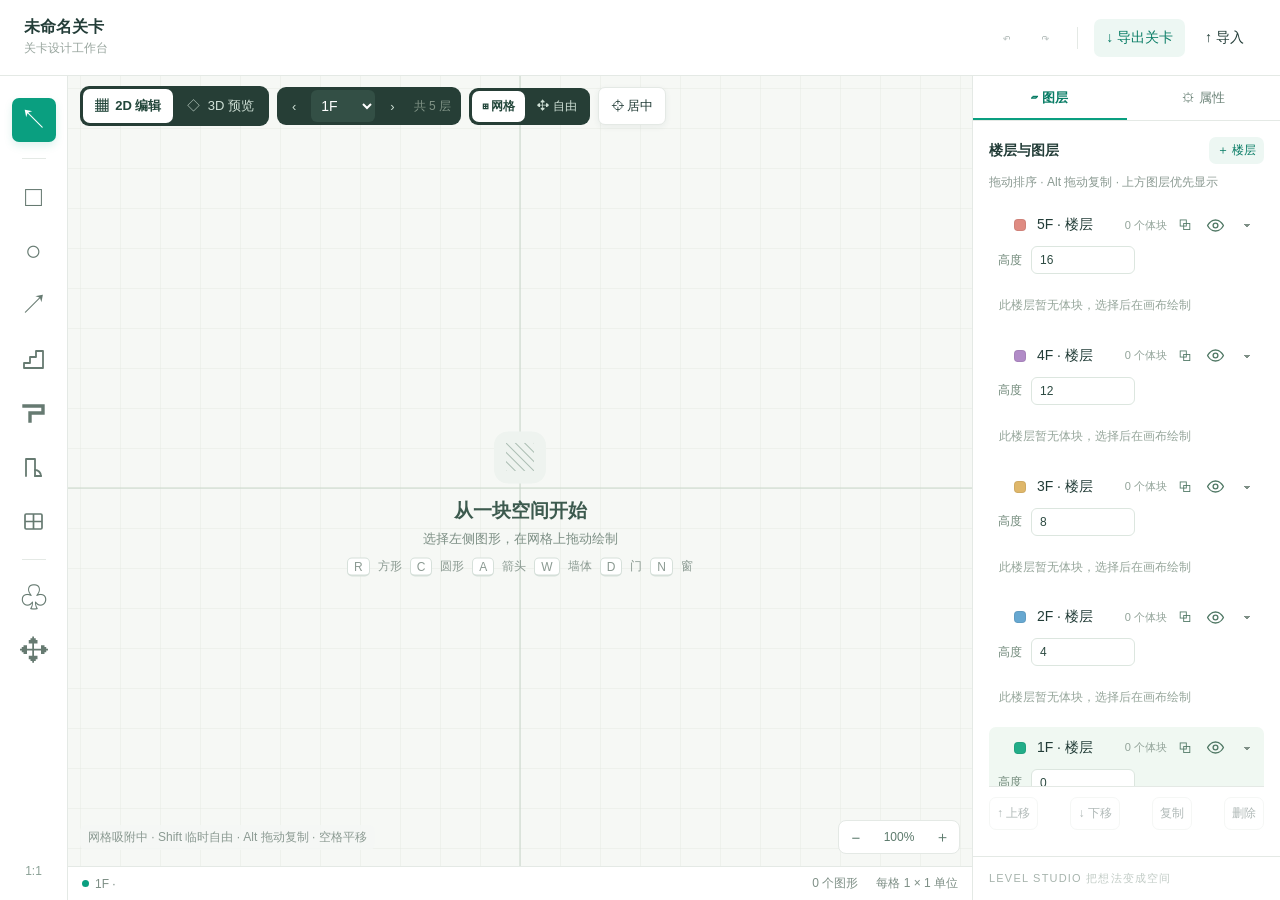
<file: index.html>
<!doctype html><html lang="zh-CN"><head><meta charset="UTF-8"><meta name="viewport" content="width=device-width, initial-scale=1"><title>关卡设计工作台</title><meta name="description" content="在单位网格上设计多层关卡，支持自由拖动、无限楼层、墙体与门洞编辑，并在三维视图中预览空间关系。"><link rel="icon" href="favicon.svg"><link rel="stylesheet" href="style.css?v=4"></head><body>
<header><div class="title"><input id="projectName" value="未命名关卡" aria-label="关卡名称"><span>关卡设计工作台</span></div><div class="header-actions"><button id="undo" title="撤销 Ctrl+Z">↶</button><button id="redo" title="重做 Ctrl+Shift+Z">↷</button><i></i><button id="export">↓ 导出关卡</button><button id="import">↑ 导入</button><input id="file" type="file" accept="application/json" hidden></div></header>
<main><nav class="tools" aria-label="绘图工具"><button data-tool="select" class="active" title="选择 / 移动 (V)">↖</button><div class="tool-line"></div><button data-tool="rect" title="方形 (R)">□</button><button data-tool="circle" title="圆形 (C)">○</button><button data-tool="arrow" title="箭头 (A)">↗</button><button data-tool="stairs" title="楼梯 (S)" aria-label="楼梯 (S)"><svg width="25" height="25" viewBox="0 0 25 25" aria-hidden="true"><path d="M3 21V16H9V10H15V4H22V21Z" fill="none" stroke="currentColor" stroke-width="1.8" stroke-linejoin="round"/></svg></button><button data-tool="wall" title="墙体 (W)" aria-label="墙体 (W)"><svg width="25" height="25" viewBox="0 0 25 25" aria-hidden="true"><path d="M3 5h19v7H9v8" fill="none" stroke="currentColor" stroke-width="3.4" stroke-linecap="square" stroke-linejoin="miter"/></svg></button><button data-tool="door" title="门 (D)" aria-label="门 (D)"><svg width="25" height="25" viewBox="0 0 25 25" aria-hidden="true"><g fill="none" stroke="currentColor" stroke-width="1.8" stroke-linecap="round" stroke-linejoin="round"><path d="M5 21V4h9v17"/><path d="M14 21h6"/><path d="M20 21a6 6 0 0 0-6-6"/></g></svg></button><button data-tool="window" title="窗 (N)" aria-label="窗 (N)"><svg width="25" height="25" viewBox="0 0 25 25" aria-hidden="true"><g fill="none" stroke="currentColor" stroke-width="1.7" stroke-linejoin="round"><rect x="4" y="5" width="17" height="15" rx="1.2"/><path d="M12.5 5v15M4 12.5h17"/></g></svg></button><div class="tool-line"></div><button data-tool="vertex" title="编辑顶点 (E)">♧</button><button data-tool="pan" title="平移画布 (H)">✥</button><span class="tools-foot">1:1</span></nav>
<section class="workspace"><div class="canvas-top"><div class="segmented"><button id="view2" class="active">▦ &nbsp;2D 编辑</button><button id="view3">◇ &nbsp;3D 预览</button></div><div id="floorTabs" class="floor-tabs"></div><div class="segmented compact" role="group" aria-label="拖动模式"><button id="snapGrid" class="active" title="按网格吸附（G 切换）">⊞ 网格</button><button id="snapFree" title="自由拖动，不按格子（G 切换）">✥ 自由</button></div><button id="fit" class="white-button">⌖ 居中</button></div><svg id="canvas" tabindex="0" role="img" aria-label="关卡编辑画布"></svg><div class="empty" id="empty"><span class="empty-icon">▧</span><h1>从一块空间开始</h1><p>选择左侧图形，在网格上拖动绘制</p><div><kbd>R</kbd> 方形 <kbd>C</kbd> 圆形 <kbd>A</kbd> 箭头 <kbd>W</kbd> 墙体 <kbd>D</kbd> 门 <kbd>N</kbd> 窗</div></div><div class="canvas-bottom"><span class="hint" id="hint">拖动图形移动 · 滚轮缩放 · 空格拖动画布</span><div class="zoom"><button id="zoomOut" title="缩小">−</button><span id="zoomLabel">100%</span><button id="zoomIn" title="放大">＋</button></div></div><footer><span><span class="status-dot"></span> <span id="status">准备就绪</span></span><span id="stats">0 个图形</span><span>每格 1 × 1 单位</span></footer></section>
<aside><div class="panel-tabs"><button class="active" data-panel="layers">▱ 图层</button><button data-panel="properties">⚙ 属性</button></div>
<div id="layersPanel"><div class="section-title"><h2>楼层与图层</h2><button id="addFloor" title="新增楼层">＋ 楼层</button></div><p class="muted intro">拖动排序 · Alt 拖动复制 · 上方图层优先显示</p><div id="layerList"></div><div class="layer-actions"><button id="layerUp" title="上移图层">↑ 上移</button><button id="layerDown" title="下移图层">↓ 下移</button><button id="copyLayer" title="复制体块（或 Ctrl+C / Ctrl+V）">复制</button><button id="deleteLayer" title="删除体块">删除</button></div>
<div class="panel-section"><div class="section-title"><h2>空间设置</h2><span class="tag">3D</span></div><p class="muted intro">在楼层标题下修改各层高度，单位与网格一致。新增楼层默认在上一层高度上 +4。</p>
<div class="two-fields"><label class="field">楼层数量<input id="floorCount" type="number" min="1" max="999" step="1"></label><label class="field">默认层高<input id="gapInput" type="number" min="0.5" max="30" step="0.5"></label></div>
<label class="field">默认墙高<input id="wallHeightInput" type="number" min="0.1" max="100" step="0.1"></label>
<div class="field-row"><span class="row-label">拖动模式</span><div class="segmented small" role="group" aria-label="拖动模式"><button id="modeGrid" class="active">⊞ 网格吸附</button><button id="modeFree">✥ 自由拖动</button></div></div>
<label class="field">吸附步长<select id="snapStep"><option value="1">1 单位（整格）</option><option value="0.5">0.5 单位</option><option value="0.25">0.25 单位</option></select></label>
<label class="check"><input id="ghost" type="checkbox" checked> 显示其他楼层参考</label><label class="check"><input id="grid" type="checkbox" checked> 显示网格</label>
<div class="panel-sub"><div class="section-title small"><h3>墙体配色</h3></div><p class="muted intro">新建墙体自动使用所在楼层的颜色；改换所属楼层时也会自动跟随。</p><button class="wide" id="recolorWalls">所有墙体按楼层重新配色</button></div>
<div class="panel-sub"><div class="section-title small"><h3>3D 显示</h3><span class="tag">3D</span></div>
<label class="field slider-field">墙体不透明度<span class="value" id="wallOpacityValue"></span><input id="wallOpacity" type="range" min="0" max="100" step="5"></label>
<label class="field slider-field">门不透明度<span class="value" id="doorOpacityValue"></span><input id="doorOpacity" type="range" min="0" max="100" step="5"></label>
<label class="field slider-field">窗不透明度<span class="value" id="windowOpacityValue"></span><input id="windowOpacity" type="range" min="0" max="100" step="5"></label>
<label class="field slider-field">楼板不透明度<span class="value" id="slabOpacityValue"></span><input id="slabOpacity" type="range" min="0" max="100" step="5"></label>
<p class="muted intro">仅在 3D 预览中生效。调低墙体不透明度可以看清室内布局。</p></div></div>
<div class="tip"><b>让空间关系一目了然</b><p>在 2D 中绘制平面，切换 3D 查看楼层之间的相对位置。</p><button id="previewLink">打开 3D 预览 ↗</button></div></div>
<div id="propertiesPanel" hidden><div class="section-title"><h2>图形属性</h2><span id="shapeTag" class="tag">未选择</span></div><div id="noSelection" class="muted intro">选择画布中的图形以编辑属性。</div>
<div id="shapeProperties" hidden>
<label class="field">名称<input id="shapeName"></label><label class="field">所属楼层<select id="shapeLayer"></select></label><label class="field">填充颜色<div class="color-row"><input type="color" id="shapeColor"><span id="colorValue"></span></div></label><div id="swatches"></div>
<div class="two-fields"><label class="field">宽度<input id="shapeWidth" type="number" min="0.1" step="0.1"></label><label class="field">高度<input id="shapeHeight" type="number" min="0.1" step="0.1"></label></div>
<label class="field">旋转角度 · 15° 步进<input id="rotation" type="number" step="15" value="0"></label><div class="rotation-actions"><button id="rotateLeft" title="逆时针旋转 15 度">↶ −15°</button><button id="rotateRight" title="顺时针旋转 15 度">↷ ＋15°</button></div><p class="muted intro">也可拖动画布中的 ↻ 手柄，自动吸附到 15°。</p>
<div id="stairsProperties" hidden><div class="two-fields"><label class="field">台阶数量<input id="stairSteps" type="number" min="2" max="64" step="1" value="12"></label><label class="field">上升楼层数<input id="stairFloors" type="number" min="1" max="100" step="1" value="1"></label></div><label class="field">上楼方向<select id="stairReverse"><option value="forward">正向（沿箭头）</option><option value="reverse">反向</option></select></label><p class="muted intro" id="stairsConnection"></p><p class="muted intro">平面箭头指向高处。旋转可调整朝向；3D 中仅保留踏面和立面，楼梯下方留空。</p></div>
<div id="wallProperties" hidden><div class="two-fields"><label class="field">墙体厚度<input id="wallThickness" type="number" min="0.02" max="10" step="0.02"></label><label class="field">墙体高度<input id="wallHeight" type="number" min="0.1" max="100" step="0.1"></label></div><label class="check"><input id="wallClosed" type="checkbox"> 闭合墙体（首尾相连）</label><p class="muted intro" id="wallSummary"></p><div class="door-section"><div class="section-title small"><h3>门洞</h3><button id="addDoor" title="在墙体上添加门">＋ 门</button></div><div id="doorList"></div><p class="muted intro">点击画布上的门可单独选中；拖动可沿墙滑动或跨段移动。</p></div>
<div class="door-section"><div class="section-title small"><h3>窗洞</h3><button id="addWindow" title="在墙体上添加窗">＋ 窗</button></div><div id="windowList"></div><p class="muted intro">窗洞下方留窗台、上方留过梁；拖动可沿墙滑动。</p></div><button class="wide" id="editVertices">◇ 编辑顶点</button><p class="muted intro" id="vertexHelp">拖动实心顶点修改轮廓；点击边上的 ＋ 增加顶点。</p></div>
<div id="doorProperties" hidden><div class="section-title small"><h3>门属性</h3><span id="doorTag" class="tag">门</span></div><label class="field">名称<input id="doorName"></label><label class="field">位置（沿墙 0–1）<input id="doorT" type="number" min="0" max="1" step="0.01"></label><div class="two-fields"><label class="field">门宽<input id="doorWidth" type="number" min="0.1" max="50" step="0.1"></label><label class="field">门高<input id="doorHeight" type="number" min="0.1" max="50" step="0.1"></label></div><label class="field">开向<select id="doorFlip"><option value="1">正向</option><option value="-1">反向</option></select></label><label class="field">状态<select id="doorOpen"><option value="closed">关闭</option><option value="open">开启 90°</option></select></label><label class="field">颜色<div class="color-row"><input type="color" id="doorColor"><span id="doorColorValue"></span></div></label><button class="wide danger" id="deleteDoor">删除这扇门</button></div>
<div id="windowProperties" hidden><div class="section-title small"><h3>窗属性</h3><span id="windowTag" class="tag">窗</span></div><label class="field">名称<input id="windowName"></label><label class="field">位置（沿墙 0–1）<input id="windowT" type="number" min="0" max="1" step="0.01"></label><div class="two-fields"><label class="field">窗宽<input id="windowWidth" type="number" min="0.1" max="50" step="0.1"></label><label class="field">窗高<input id="windowHeight" type="number" min="0.1" max="50" step="0.1"></label></div><label class="field">窗台高（离本层地面）<input id="windowSill" type="number" min="0" max="50" step="0.1"></label><label class="field">玻璃颜色<div class="color-row"><input type="color" id="windowColor"><span id="windowColorValue"></span></div></label><p class="muted intro" id="windowNote"></p><button class="wide danger" id="deleteWindow">删除这扇窗</button></div>
<button class="wide danger" id="deleteShape">删除图形</button></div></div><div class="aside-bottom">LEVEL STUDIO <span>把想法变成空间</span></div></aside></main><div id="toast" role="status"></div>
<div id="exportModal" class="modal" hidden><div class="modal-card"><div class="section-title"><h2>导出关卡</h2><button id="exportClose" title="关闭">×</button></div>
<p class="muted intro" id="exportWhy">这台设备不支持直接下载文件。可以点「复制全部」，再粘贴到备忘录、微信或邮件里保存。</p>
<textarea id="exportText" readonly spellcheck="false"></textarea>
<div class="modal-actions"><button class="wide" id="copyJson">复制全部</button><button class="wide" id="retryShare">用系统分享保存</button></div>
<p class="muted intro">下次导入时，把这段文本粘贴成 .json 文件即可；也可以直接用「导入」选择文件。</p></div></div>
<script src="geometry.js?v=4"></script><script src="app.js?v=4"></script></body></html>
</file>
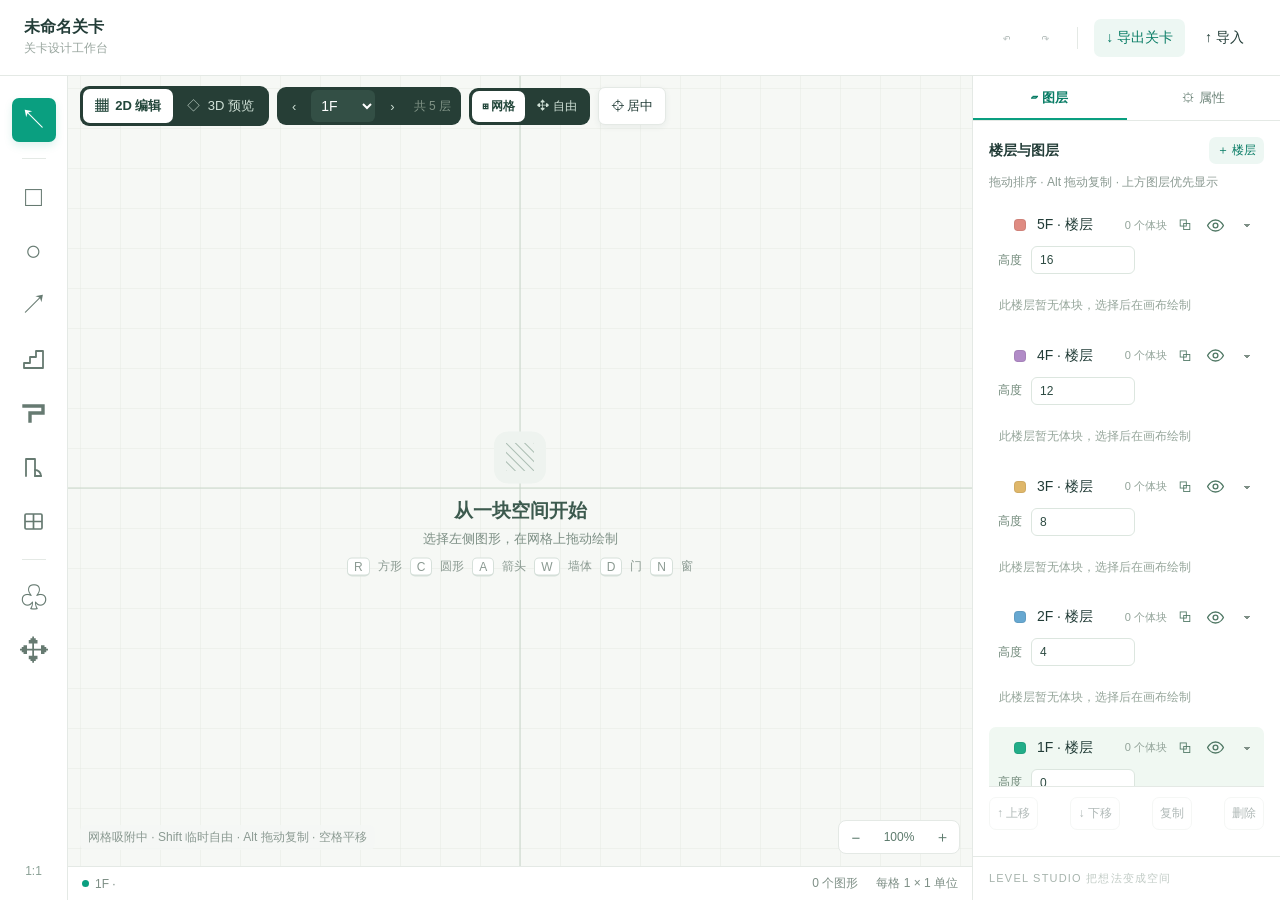
<file: level-studio-standalone.html>
<!doctype html><html lang="zh-CN"><head><meta charset="UTF-8"><meta name="viewport" content="width=device-width, initial-scale=1"><title>关卡设计工作台</title><meta name="description" content="在单位网格上设计多层关卡，支持自由拖动、无限楼层、墙体与门洞编辑，并在三维视图中预览空间关系。"><link rel="icon" href="data:image/svg+xml,%3Csvg%20xmlns%3D%22http%3A%2F%2Fwww.w3.org%2F2000%2Fsvg%22%20viewBox%3D%220%200%2032%2032%22%3E%3Crect%20width%3D%2232%22%20height%3D%2232%22%20rx%3D%228%22%20fill%3D%22%230a9f80%22%2F%3E%3Cg%20fill%3D%22none%22%20stroke%3D%22%23fff%22%20stroke-width%3D%222.2%22%20stroke-linejoin%3D%22round%22%3E%3Cpath%20d%3D%22M6%2020h20M6%2020v-6h12M18%2014V6%22%2F%3E%3C%2Fg%3E%3C%2Fsvg%3E"><style>
:root{font-family:Inter,"Segoe UI","Microsoft YaHei",sans-serif;color:#233d38;background:#fafbf9;font-size:14px;--green:#0a9f80;--green-dark:#087c65;--line:#e4e9e5;--muted:#8b9a92}
*{box-sizing:border-box}
body{margin:0;overflow:hidden}
button,input,select{font:inherit}
button{cursor:pointer;background:transparent;border:0;color:inherit;border-radius:7px;transition:background .15s}
button:hover{background:#e9f2ee}
button:focus-visible,input:focus-visible,select:focus-visible{outline:2px solid var(--green);outline-offset:2px}
button:disabled{opacity:.35;cursor:default}
input[type=number],input[type=text],input:not([type]),select{border:1px solid #dce6df;border-radius:6px;background:#fff;color:#2c4a41;padding:6px 8px;width:100%}
input[type=color]{width:44px;height:30px;padding:2px;border:1px solid #dce6df;border-radius:6px;background:#fff}
kbd{border:1px solid #d6e0da;border-bottom-width:2px;border-radius:5px;padding:1px 6px;background:#fff;font-size:12px;font-family:inherit}

/* header */
header{height:76px;display:flex;align-items:center;padding:0 24px;border-bottom:1px solid var(--line);background:#fff;gap:32px}
.brand{display:flex;align-items:center;gap:12px}
.brandmark{display:grid;place-items:center;background:var(--green);color:#fff;width:36px;height:36px;border-radius:10px;font-size:34px}
.brand b{font-size:21px;letter-spacing:3px}
.brand-en{font-size:11px;letter-spacing:1.5px;color:#91a19b;max-width:58px;line-height:1.5}
.title{display:flex;flex-direction:column;gap:4px}
.title input{border:0;padding:0;font-size:16px;font-weight:600;width:210px;color:#233d38;background:transparent}
.title span{font-size:12px;color:#99a69f}
.header-actions{margin-left:auto;display:flex;gap:8px;align-items:center}
.header-actions button{padding:10px 12px}
.header-actions i{height:22px;border-left:1px solid var(--line);margin:0 8px}
#export{background:#edf7f3;color:var(--green-dark)}

/* layout */
main{display:flex;height:calc(100dvh - 76px)}
.tools{width:68px;flex-shrink:0;background:#fff;border-right:1px solid var(--line);display:flex;align-items:center;flex-direction:column;padding:22px 10px;gap:10px}
.tools button{width:44px;height:44px;font-size:28px;color:#667a71;display:grid;place-items:center}
.tools button svg{display:block}
.tools button.active{color:#fff;background:var(--green);box-shadow:0 4px 9px #099d8022}
.tool-line{width:24px;border-top:1px solid var(--line);margin:6px 0}
.tools-foot{margin-top:auto;font-size:12px;color:#8ca297}

.workspace{position:relative;flex:1;min-width:0;background:#f6f8f5;overflow:hidden}
#canvas{position:absolute;inset:0;width:100%;height:100%;display:block;touch-action:none}
.canvas-top{position:absolute;top:10px;left:12px;right:12px;z-index:2;display:flex;gap:8px;align-items:center;flex-wrap:wrap}
.canvas-top>*{pointer-events:auto}
.segmented{display:flex;background:#263e36;border-radius:9px;padding:3px;gap:2px;flex-shrink:0}
.segmented button{color:#cfe0d6;padding:8px 12px;border-radius:7px;font-size:13px;white-space:nowrap}
.segmented button:hover{background:#334f45}
.segmented button.active{background:#fff;color:#22463a;font-weight:600}
.segmented.compact button,.segmented.small button{padding:7px 10px;font-size:12px}
.segmented.small{background:#eef4f0}
.segmented.small button{color:#5c7a6c}
.segmented.small button:hover{background:#e0ece5}
.segmented.small button.active{background:var(--green);color:#fff}
.white-button{background:#fff;border:1px solid var(--line);padding:9px 12px;font-size:13px;box-shadow:0 2px 6px #23413a10;flex-shrink:0}
.floor-tabs{display:flex;align-items:center;gap:6px;background:#263e36;border-radius:9px;padding:3px 6px}
.floor-tabs select{border:0;background:#334f45;color:#fff;border-radius:6px;padding:7px 6px;min-width:64px;font:inherit}
.floor-tabs select:focus-visible{outline:2px solid #7fd7bd}
.floor-tabs button{color:#cfe0d6;padding:7px 9px;border-radius:6px;font-size:13px}
.floor-tabs button:hover{background:#334f45}
.floor-tabs span{white-space:nowrap;color:#819487;font-size:12px;padding:0 4px}

.empty{position:absolute;top:52%;left:50%;transform:translate(-50%,-50%);text-align:center;color:#7d8f85;pointer-events:none}
.empty-icon{display:grid;place-items:center;width:52px;height:52px;margin:0 auto;border-radius:14px;background:#eef3ef;color:#a9bcb1;font-size:28px}
.empty h1{margin:14px 0 6px;font-size:19px;color:#3c5a4e;font-weight:600}
.empty p{margin:0 0 10px;font-size:13px}
.empty div{display:flex;gap:8px;justify-content:center;color:#8b9a92;font-size:12px}
.canvas-bottom{position:absolute;left:12px;right:12px;bottom:46px;display:flex;align-items:center;gap:12px;pointer-events:none;z-index:2}
.canvas-bottom>*{pointer-events:auto}
.hint{font-size:12px;color:#8b9a92;background:#f6f8f5cc;padding:4px 8px;border-radius:6px}
.zoom{margin-left:auto;display:flex;align-items:center;gap:2px;background:#fff;border:1px solid var(--line);border-radius:8px;padding:2px}
.zoom button{width:30px;height:28px;font-size:15px;color:#5c7a6c}
.zoom span{min-width:52px;text-align:center;font-size:12px;color:#5c7a6c}
footer{position:absolute;bottom:0;left:0;right:0;height:34px;display:flex;align-items:center;gap:18px;padding:0 14px;border-top:1px solid var(--line);background:#fff;font-size:12px;color:#7e8f86;z-index:2}
footer span{display:inline-flex;align-items:center;gap:6px}
.status-dot{width:7px;height:7px;border-radius:50%;background:var(--green)}
#stats{margin-left:auto}

/* aside */
aside{width:308px;flex-shrink:0;background:#fff;border-left:1px solid var(--line);display:flex;flex-direction:column;overflow:hidden}
.panel-tabs{display:flex;border-bottom:1px solid var(--line);flex-shrink:0}
.panel-tabs button{flex:1;padding:13px 0;font-size:13px;color:#6d8479;border-radius:0}
.panel-tabs button.active{color:var(--green-dark);font-weight:600;box-shadow:inset 0 -2px 0 var(--green)}
#layersPanel,#propertiesPanel{flex:1;overflow-y:auto;padding:16px}
.panel-section{margin-top:18px;padding-top:16px;border-top:1px solid var(--line)}
.section-title{display:flex;align-items:center;gap:8px;margin-bottom:8px}
.section-title h2{font-size:14px;margin:0;font-weight:600}
.section-title.small{margin:14px 0 6px}
.section-title.small h3{font-size:13px;margin:0;font-weight:600}
.section-title button{margin-left:auto;font-size:12px;padding:5px 8px;color:var(--green-dark);background:#edf7f3;white-space:nowrap}
.tag{font-size:11px;color:#7e8f86;background:#f1f5f2;border-radius:5px;padding:2px 7px}
.muted{color:var(--muted)}
.intro{font-size:12px;line-height:1.7;margin:6px 0}
.field{display:block;font-size:12px;color:#6d8479;margin:10px 0}
.field input,.field select{margin-top:5px}
.two-fields{display:grid;grid-template-columns:1fr 1fr;gap:10px}
.field-row{display:flex;align-items:center;gap:10px;margin:12px 0}
.row-label{font-size:12px;color:#6d8479;flex-shrink:0}
.check{display:flex;align-items:center;gap:8px;font-size:12px;color:#4d6a5e;margin:9px 0;cursor:pointer}
.check input{width:auto;margin:0}
.color-row{display:flex;align-items:center;gap:10px;margin-top:5px}
.color-row span{font-size:12px;color:#7e8f86}
#swatches{display:flex;gap:6px;margin-top:8px;flex-wrap:wrap}
#swatches button{width:26px;height:26px;border-radius:6px;border:1px solid #00000010}
.rotation-actions{display:flex;gap:10px;margin-top:8px}
.rotation-actions button{flex:1;border:1px solid #dce6df;background:#f4faf6;padding:9px;color:#19846a;font-size:12px}
button.wide{width:100%;border:1px solid #dce6df;background:#f4faf6;padding:10px;margin-top:14px;font-size:13px;color:#3c5a4e}
button.wide.danger{background:#fdf1ef;border-color:#f2d9d3;color:#b0493a}

/* floors + layers */
.floor-group{margin-top:12px}
.floor-heading{display:flex;align-items:center;gap:5px;padding:8px 4px;flex-wrap:wrap;border-radius:7px}
.floor-heading.current{background:#f0f8f2}
.floor-heading>button:first-child{padding:4px 5px;font-weight:600;color:#4a6b5a;font-size:13px}
.floor-heading>span{font-size:11px;color:#93a49a;margin-left:auto}
.floor-heading .floor-height{order:1;flex:0 0 100%;display:flex;align-items:center;gap:9px;padding:3px 5px;color:#71897a;font-size:12px}
.floor-height input{width:104px}
.floor-heading .floor-fold{width:26px;flex:0 0 26px;height:26px;font-size:16px;padding:0;color:#7e8f86}
.floor-hidden .floor-heading>button:first-child,.floor-hidden .floor-heading>span{color:#9ca89f}
.floor-hidden .layer-icon,.floor-hidden .layer input{opacity:.55}
.floor-empty{font-size:12px;color:#96a69b;line-height:1.8;padding:6px 10px;margin:4px 0}
.floor-group>div[hidden]{display:none}
.layer{display:flex;align-items:center;gap:6px;padding:7px 8px;border-radius:7px;cursor:pointer}
.layer:hover{background:#f4f8f5}
.layer.active{background:#e8f5ef;box-shadow:inset 0 0 0 1px #bfe3d6}
.layer input{font-size:13px;border:0;background:transparent;padding:2px 4px;color:#3c5a4e}
.layer input:focus{background:#fff;border:1px solid #dce6df}
.layer .layer-icon{font-size:20px;flex-shrink:0;width:24px;text-align:center;background:none;border:0;padding:0}
.layer .layer-icon svg{display:block;margin:0 auto}
.layer .door-badge{font-size:11px;color:#a08a63;background:#faf3e6;border-radius:5px;padding:1px 5px;flex-shrink:0}
.layer.drop-target{box-shadow:inset 0 2px 0 var(--green)}
.eye-button{width:26px;height:26px;flex:0 0 26px;padding:3px;display:inline-flex;align-items:center;justify-content:center;color:#517966}
.eye-button svg{display:block;pointer-events:none}
.eye-button.is-hidden{color:#a3aca6}
.eye-button.inherited-hidden{opacity:.45}
.mini-button{width:26px;height:26px;flex:0 0 26px;font-size:14px;color:#517966;padding:0}
.layer-actions{position:sticky;bottom:0;background:#fff;display:flex;justify-content:space-between;gap:3px;padding:10px 0;border-top:1px solid var(--line);margin-top:12px;z-index:2}
.layer-actions button{font-size:12px;padding:7px;border:1px solid var(--line)}
#layerList{overflow:visible}
.panel-sub{margin-top:14px;padding-top:12px;border-top:1px dashed var(--line)}
.slider-field{display:flex;align-items:center;gap:10px;flex-wrap:wrap;margin:10px 0}
.slider-field input[type=range]{flex:0 0 100%;width:100%;padding:0;border:0;background:transparent;accent-color:var(--green);margin-top:2px}
.slider-field .value{margin-left:auto;font-size:12px;color:#5c7a6c;font-variant-numeric:tabular-nums}
.panel-sub button.wide{margin-top:4px}
.floor-swatch{width:12px;height:12px;border-radius:4px;flex:0 0 12px;border:1px solid #00000012}
.door-section{margin-top:6px}
.door-row{display:flex;align-items:center;gap:6px;padding:6px 8px;border-radius:7px;font-size:12px;color:#4d6a5e}
.door-row:hover{background:#f4f8f5}
.door-row.active{background:#fdf3e4;box-shadow:inset 0 0 0 1px #ecd9b4}
.door-row .door-label{flex:1;background:none;border:0;text-align:left;padding:2px 4px;color:inherit;font-size:12px}
.door-row .mini-button{color:#b0493a}
.tip{margin-top:16px;padding:14px;border-radius:10px;background:#f2f8f4;border:1px solid #e2efe7}
.tip b{font-size:13px;color:#3c5a4e}
.tip p{font-size:12px;color:#7e8f86;line-height:1.7;margin:6px 0 10px}
.tip button{font-size:12px;padding:7px 10px;background:#fff;border:1px solid #cfe3d9;color:var(--green-dark)}
.aside-bottom{padding:14px 16px;border-top:1px solid var(--line);font-size:11px;letter-spacing:1.2px;color:#a7b4ad;flex-shrink:0}
.aside-bottom span{color:#c2ccc6}

#toast{position:fixed;left:50%;bottom:64px;transform:translate(-50%,14px);background:#263e36;color:#fff;padding:11px 18px;border-radius:9px;font-size:13px;opacity:0;pointer-events:none;transition:.22s;z-index:20;box-shadow:0 8px 22px #23413a30}
#toast.show{opacity:1;transform:translate(-50%,0)}

/* 导出兜底弹窗：iPad 等不支持下载的设备上直接给出关卡文本 */
.modal{position:fixed;inset:0;background:#1d2f2a66;display:flex;align-items:center;justify-content:center;z-index:30;padding:20px}
.modal[hidden]{display:none}
.modal-card{background:#fff;border-radius:14px;padding:18px 20px 20px;width:min(560px,100%);max-height:86vh;display:flex;flex-direction:column;gap:10px;box-shadow:0 18px 50px #1d2f2a40}
.modal-card .section-title{margin:0}
.modal-card h2{font-size:15px;margin:0}
.modal-card #exportClose{font-size:20px;line-height:1;padding:2px 9px;color:var(--muted)}
.modal-card #exportClose:hover{background:#f1f5f3;color:#233d38}
#exportText{flex:1;min-height:220px;width:100%;resize:vertical;font-family:ui-monospace,Menlo,Consolas,monospace;font-size:12px;line-height:1.6;color:#3c5a4e;background:#f7faf8;border:1px solid var(--line);border-radius:9px;padding:12px;-webkit-user-select:text;user-select:text}
.modal-actions{display:flex;gap:10px}
.modal-actions .wide{flex:1;background:var(--green);color:#fff;padding:11px 12px;font-size:13px}
.modal-actions .wide:last-child{background:#fff;color:var(--green-dark);border:1px solid #cfe3d9}
@media (pointer:coarse){.modal-actions .wide{padding:14px 12px}#exportText{min-height:180px}}

/* 触屏设备（iPad 等）：放大点击热区，关掉长按菜单与文本选中 */
#canvas{-webkit-user-select:none;user-select:none;-webkit-touch-callout:none}
@media (pointer:coarse){
  .tools{width:76px;padding:16px 8px;gap:12px}
  .tools button{width:52px;height:52px;font-size:30px}
  .tools button svg{width:28px;height:28px}
  .tools-foot{font-size:11px}
  .layer{padding:11px 8px}
  .door-row{padding:9px 8px}
  .mini-button,.eye-button{width:34px;height:34px;flex:0 0 34px}
  .floor-heading .floor-fold{width:34px;flex:0 0 34px;height:34px}
  .segmented button,.white-button{padding:10px 12px}
  input[type=range]{height:30px}
  .tools button,.segmented button,.white-button,.layer,.door-row,.eye-button,.mini-button{-webkit-touch-callout:none;-webkit-user-select:none;user-select:none}
}
@media(max-width:900px){aside{width:270px}.title{padding-left:16px}.title input{width:150px}header{gap:16px}}
@media(max-width:720px){main{position:relative}.tools{height:100%}.workspace{height:calc(100% - 230px)}aside{position:absolute;bottom:0;left:50px;right:0;width:auto;height:230px;border-top:1px solid var(--line)}.panel-tabs{flex-shrink:0}#layersPanel,#propertiesPanel{padding:14px}.canvas-top{gap:6px;left:8px;right:8px}.floor-tabs button{padding:6px 8px}.canvas-bottom{bottom:40px}}

</style></head><body>
<header><div class="title"><input id="projectName" value="未命名关卡" aria-label="关卡名称"><span>关卡设计工作台</span></div><div class="header-actions"><button id="undo" title="撤销 Ctrl+Z">↶</button><button id="redo" title="重做 Ctrl+Shift+Z">↷</button><i></i><button id="export">↓ 导出关卡</button><button id="import">↑ 导入</button><input id="file" type="file" accept="application/json" hidden></div></header>
<main><nav class="tools" aria-label="绘图工具"><button data-tool="select" class="active" title="选择 / 移动 (V)">↖</button><div class="tool-line"></div><button data-tool="rect" title="方形 (R)">□</button><button data-tool="circle" title="圆形 (C)">○</button><button data-tool="arrow" title="箭头 (A)">↗</button><button data-tool="stairs" title="楼梯 (S)" aria-label="楼梯 (S)"><svg width="25" height="25" viewBox="0 0 25 25" aria-hidden="true"><path d="M3 21V16H9V10H15V4H22V21Z" fill="none" stroke="currentColor" stroke-width="1.8" stroke-linejoin="round"/></svg></button><button data-tool="wall" title="墙体 (W)" aria-label="墙体 (W)"><svg width="25" height="25" viewBox="0 0 25 25" aria-hidden="true"><path d="M3 5h19v7H9v8" fill="none" stroke="currentColor" stroke-width="3.4" stroke-linecap="square" stroke-linejoin="miter"/></svg></button><button data-tool="door" title="门 (D)" aria-label="门 (D)"><svg width="25" height="25" viewBox="0 0 25 25" aria-hidden="true"><g fill="none" stroke="currentColor" stroke-width="1.8" stroke-linecap="round" stroke-linejoin="round"><path d="M5 21V4h9v17"/><path d="M14 21h6"/><path d="M20 21a6 6 0 0 0-6-6"/></g></svg></button><button data-tool="window" title="窗 (N)" aria-label="窗 (N)"><svg width="25" height="25" viewBox="0 0 25 25" aria-hidden="true"><g fill="none" stroke="currentColor" stroke-width="1.7" stroke-linejoin="round"><rect x="4" y="5" width="17" height="15" rx="1.2"/><path d="M12.5 5v15M4 12.5h17"/></g></svg></button><div class="tool-line"></div><button data-tool="vertex" title="编辑顶点 (E)">♧</button><button data-tool="pan" title="平移画布 (H)">✥</button><span class="tools-foot">1:1</span></nav>
<section class="workspace"><div class="canvas-top"><div class="segmented"><button id="view2" class="active">▦ &nbsp;2D 编辑</button><button id="view3">◇ &nbsp;3D 预览</button></div><div id="floorTabs" class="floor-tabs"></div><div class="segmented compact" role="group" aria-label="拖动模式"><button id="snapGrid" class="active" title="按网格吸附（G 切换）">⊞ 网格</button><button id="snapFree" title="自由拖动，不按格子（G 切换）">✥ 自由</button></div><button id="fit" class="white-button">⌖ 居中</button></div><svg id="canvas" tabindex="0" role="img" aria-label="关卡编辑画布"></svg><div class="empty" id="empty"><span class="empty-icon">▧</span><h1>从一块空间开始</h1><p>选择左侧图形，在网格上拖动绘制</p><div><kbd>R</kbd> 方形 <kbd>C</kbd> 圆形 <kbd>A</kbd> 箭头 <kbd>W</kbd> 墙体 <kbd>D</kbd> 门 <kbd>N</kbd> 窗</div></div><div class="canvas-bottom"><span class="hint" id="hint">拖动图形移动 · 滚轮缩放 · 空格拖动画布</span><div class="zoom"><button id="zoomOut" title="缩小">−</button><span id="zoomLabel">100%</span><button id="zoomIn" title="放大">＋</button></div></div><footer><span><span class="status-dot"></span> <span id="status">准备就绪</span></span><span id="stats">0 个图形</span><span>每格 1 × 1 单位</span></footer></section>
<aside><div class="panel-tabs"><button class="active" data-panel="layers">▱ 图层</button><button data-panel="properties">⚙ 属性</button></div>
<div id="layersPanel"><div class="section-title"><h2>楼层与图层</h2><button id="addFloor" title="新增楼层">＋ 楼层</button></div><p class="muted intro">拖动排序 · Alt 拖动复制 · 上方图层优先显示</p><div id="layerList"></div><div class="layer-actions"><button id="layerUp" title="上移图层">↑ 上移</button><button id="layerDown" title="下移图层">↓ 下移</button><button id="copyLayer" title="复制体块（或 Ctrl+C / Ctrl+V）">复制</button><button id="deleteLayer" title="删除体块">删除</button></div>
<div class="panel-section"><div class="section-title"><h2>空间设置</h2><span class="tag">3D</span></div><p class="muted intro">在楼层标题下修改各层高度，单位与网格一致。新增楼层默认在上一层高度上 +4。</p>
<div class="two-fields"><label class="field">楼层数量<input id="floorCount" type="number" min="1" max="999" step="1"></label><label class="field">默认层高<input id="gapInput" type="number" min="0.5" max="30" step="0.5"></label></div>
<label class="field">默认墙高<input id="wallHeightInput" type="number" min="0.1" max="100" step="0.1"></label>
<div class="field-row"><span class="row-label">拖动模式</span><div class="segmented small" role="group" aria-label="拖动模式"><button id="modeGrid" class="active">⊞ 网格吸附</button><button id="modeFree">✥ 自由拖动</button></div></div>
<label class="field">吸附步长<select id="snapStep"><option value="1">1 单位（整格）</option><option value="0.5">0.5 单位</option><option value="0.25">0.25 单位</option></select></label>
<label class="check"><input id="ghost" type="checkbox" checked> 显示其他楼层参考</label><label class="check"><input id="grid" type="checkbox" checked> 显示网格</label>
<div class="panel-sub"><div class="section-title small"><h3>墙体配色</h3></div><p class="muted intro">新建墙体自动使用所在楼层的颜色；改换所属楼层时也会自动跟随。</p><button class="wide" id="recolorWalls">所有墙体按楼层重新配色</button></div>
<div class="panel-sub"><div class="section-title small"><h3>3D 显示</h3><span class="tag">3D</span></div>
<label class="field slider-field">墙体不透明度<span class="value" id="wallOpacityValue"></span><input id="wallOpacity" type="range" min="0" max="100" step="5"></label>
<label class="field slider-field">门不透明度<span class="value" id="doorOpacityValue"></span><input id="doorOpacity" type="range" min="0" max="100" step="5"></label>
<label class="field slider-field">窗不透明度<span class="value" id="windowOpacityValue"></span><input id="windowOpacity" type="range" min="0" max="100" step="5"></label>
<label class="field slider-field">楼板不透明度<span class="value" id="slabOpacityValue"></span><input id="slabOpacity" type="range" min="0" max="100" step="5"></label>
<p class="muted intro">仅在 3D 预览中生效。调低墙体不透明度可以看清室内布局。</p></div></div>
<div class="tip"><b>让空间关系一目了然</b><p>在 2D 中绘制平面，切换 3D 查看楼层之间的相对位置。</p><button id="previewLink">打开 3D 预览 ↗</button></div></div>
<div id="propertiesPanel" hidden><div class="section-title"><h2>图形属性</h2><span id="shapeTag" class="tag">未选择</span></div><div id="noSelection" class="muted intro">选择画布中的图形以编辑属性。</div>
<div id="shapeProperties" hidden>
<label class="field">名称<input id="shapeName"></label><label class="field">所属楼层<select id="shapeLayer"></select></label><label class="field">填充颜色<div class="color-row"><input type="color" id="shapeColor"><span id="colorValue"></span></div></label><div id="swatches"></div>
<div class="two-fields"><label class="field">宽度<input id="shapeWidth" type="number" min="0.1" step="0.1"></label><label class="field">高度<input id="shapeHeight" type="number" min="0.1" step="0.1"></label></div>
<label class="field">旋转角度 · 15° 步进<input id="rotation" type="number" step="15" value="0"></label><div class="rotation-actions"><button id="rotateLeft" title="逆时针旋转 15 度">↶ −15°</button><button id="rotateRight" title="顺时针旋转 15 度">↷ ＋15°</button></div><p class="muted intro">也可拖动画布中的 ↻ 手柄，自动吸附到 15°。</p>
<div id="stairsProperties" hidden><div class="two-fields"><label class="field">台阶数量<input id="stairSteps" type="number" min="2" max="64" step="1" value="12"></label><label class="field">上升楼层数<input id="stairFloors" type="number" min="1" max="100" step="1" value="1"></label></div><label class="field">上楼方向<select id="stairReverse"><option value="forward">正向（沿箭头）</option><option value="reverse">反向</option></select></label><p class="muted intro" id="stairsConnection"></p><p class="muted intro">平面箭头指向高处。旋转可调整朝向；3D 中仅保留踏面和立面，楼梯下方留空。</p></div>
<div id="wallProperties" hidden><div class="two-fields"><label class="field">墙体厚度<input id="wallThickness" type="number" min="0.02" max="10" step="0.02"></label><label class="field">墙体高度<input id="wallHeight" type="number" min="0.1" max="100" step="0.1"></label></div><label class="check"><input id="wallClosed" type="checkbox"> 闭合墙体（首尾相连）</label><p class="muted intro" id="wallSummary"></p><div class="door-section"><div class="section-title small"><h3>门洞</h3><button id="addDoor" title="在墙体上添加门">＋ 门</button></div><div id="doorList"></div><p class="muted intro">点击画布上的门可单独选中；拖动可沿墙滑动或跨段移动。</p></div>
<div class="door-section"><div class="section-title small"><h3>窗洞</h3><button id="addWindow" title="在墙体上添加窗">＋ 窗</button></div><div id="windowList"></div><p class="muted intro">窗洞下方留窗台、上方留过梁；拖动可沿墙滑动。</p></div><button class="wide" id="editVertices">◇ 编辑顶点</button><p class="muted intro" id="vertexHelp">拖动实心顶点修改轮廓；点击边上的 ＋ 增加顶点。</p></div>
<div id="doorProperties" hidden><div class="section-title small"><h3>门属性</h3><span id="doorTag" class="tag">门</span></div><label class="field">名称<input id="doorName"></label><label class="field">位置（沿墙 0–1）<input id="doorT" type="number" min="0" max="1" step="0.01"></label><div class="two-fields"><label class="field">门宽<input id="doorWidth" type="number" min="0.1" max="50" step="0.1"></label><label class="field">门高<input id="doorHeight" type="number" min="0.1" max="50" step="0.1"></label></div><label class="field">开向<select id="doorFlip"><option value="1">正向</option><option value="-1">反向</option></select></label><label class="field">状态<select id="doorOpen"><option value="closed">关闭</option><option value="open">开启 90°</option></select></label><label class="field">颜色<div class="color-row"><input type="color" id="doorColor"><span id="doorColorValue"></span></div></label><button class="wide danger" id="deleteDoor">删除这扇门</button></div>
<div id="windowProperties" hidden><div class="section-title small"><h3>窗属性</h3><span id="windowTag" class="tag">窗</span></div><label class="field">名称<input id="windowName"></label><label class="field">位置（沿墙 0–1）<input id="windowT" type="number" min="0" max="1" step="0.01"></label><div class="two-fields"><label class="field">窗宽<input id="windowWidth" type="number" min="0.1" max="50" step="0.1"></label><label class="field">窗高<input id="windowHeight" type="number" min="0.1" max="50" step="0.1"></label></div><label class="field">窗台高（离本层地面）<input id="windowSill" type="number" min="0" max="50" step="0.1"></label><label class="field">玻璃颜色<div class="color-row"><input type="color" id="windowColor"><span id="windowColorValue"></span></div></label><p class="muted intro" id="windowNote"></p><button class="wide danger" id="deleteWindow">删除这扇窗</button></div>
<button class="wide danger" id="deleteShape">删除图形</button></div></div><div class="aside-bottom">LEVEL STUDIO <span>把想法变成空间</span></div></aside></main><div id="toast" role="status"></div>
<div id="exportModal" class="modal" hidden><div class="modal-card"><div class="section-title"><h2>导出关卡</h2><button id="exportClose" title="关闭">×</button></div>
<p class="muted intro" id="exportWhy">这台设备不支持直接下载文件。可以点「复制全部」，再粘贴到备忘录、微信或邮件里保存。</p>
<textarea id="exportText" readonly spellcheck="false"></textarea>
<div class="modal-actions"><button class="wide" id="copyJson">复制全部</button><button class="wide" id="retryShare">用系统分享保存</button></div>
<p class="muted intro">下次导入时，把这段文本粘贴成 .json 文件即可；也可以直接用「导入」选择文件。</p></div></div>
<script>
// 几何与模型工具：旋转、楼层高度、楼梯网格、墙体分段、门洞切分。
function clamp(v, a, b) { return Math.max(a, Math.min(b, v)); }
function dist(a, b) { return Math.hypot(a.x - b.x, a.y - b.y); }

function shade(color, k) {
  const hex = String(color || '').replace('#', '');
  if (!/^[0-9a-fA-F]{6}$/.test(hex)) return color;
  return '#' + hex.match(/../g).map(v => clamp(Math.round(parseInt(v, 16) * k), 0, 255).toString(16).padStart(2, '0')).join('');
}

function snapRotation(value) {
  const n = Number(value);
  return Number.isFinite(n) ? ((Math.round(n / 15) * 15) % 360 + 360) % 360 : 0;
}
function rotationCenter(s) {
  if (s.type === 'circle') {
    const xs = s.points.map(p => p.x), ys = s.points.map(p => p.y);
    return { x: (Math.min(...xs) + Math.max(...xs)) / 2, y: (Math.min(...ys) + Math.max(...ys)) / 2 };
  }
  return s.points.reduce((c, p) => ({ x: c.x + p.x / s.points.length, y: c.y + p.y / s.points.length }), { x: 0, y: 0 });
}
function rotateShapeTo(s, value) {
  const target = snapRotation(value), angle = (target - (s.rotation || 0)) * Math.PI / 180, c = rotationCenter(s);
  if (s.type !== 'circle') {
    s.points = s.points.map(p => ({
      x: c.x + (p.x - c.x) * Math.cos(angle) - (p.y - c.y) * Math.sin(angle),
      y: c.y + (p.x - c.x) * Math.sin(angle) + (p.y - c.y) * Math.cos(angle)
    }));
  }
  s.rotation = target;
  return target;
}

function floorVisible(level, f) { return !(level.hiddenFloors || []).includes(f); }
function floorHeight(level, f) {
  const heights = level.floorHeights;
  if (heights && Number.isFinite(heights[f])) return heights[f];
  if (!heights || level.floors.includes(f)) return (f - 1) * (level.gap || 4);
  const below = level.floors.filter(n => n < f), anchor = below.length ? Math.max(...below) : Math.min(...level.floors);
  return floorHeight(level, anchor) + (f - anchor) * 4;
}
function stairRise(level, s) {
  const l = level.layers.find(x => x.id === s.layer);
  if (!l) return level.gap || 4;
  return floorHeight(level, l.floor + (s.stairFloors || 1)) - floorHeight(level, l.floor);
}
function layerVisible(level, l) { return !!l && l.visible !== false && floorVisible(level, l.floor); }

function bounds(points) {
  const xs = points.map(p => p.x), ys = points.map(p => p.y);
  const x = Math.min(...xs), y = Math.min(...ys);
  return { x, y, w: Math.max(...xs) - x, h: Math.max(...ys) - y };
}
function geometry(s) {
  const b = bounds(s.points);
  if (s.type === 'circle') {
    return Array.from({ length: 64 }, (_, i) => ({
      x: b.x + b.w / 2 + Math.cos(i * Math.PI / 32) * b.w / 2,
      y: b.y + b.h / 2 + Math.sin(i * Math.PI / 32) * b.h / 2
    }));
  }
  return s.points;
}
function previewGridBounds(level) {
  const visible = new Set(level.layers.filter(l => layerVisible(level, l)).map(l => l.id));
  let minX = Infinity, minY = Infinity, maxX = -Infinity, maxY = -Infinity;
  for (const s of level.shapes) {
    if (!visible.has(s.layer)) continue;
    for (const p of s.points) { minX = Math.min(minX, p.x); minY = Math.min(minY, p.y); maxX = Math.max(maxX, p.x); maxY = Math.max(maxY, p.y); }
  }
  if (!Number.isFinite(minX)) return { x: -10, y: -8, w: 20, h: 16 };
  const cx = (minX + maxX) / 2, cy = (minY + maxY) / 2;
  const w = Math.max(20, maxX - minX + 4), h = Math.max(16, maxY - minY + 4);
  const x = Math.floor(cx - w / 2), y = Math.floor(cy - h / 2);
  return { x, y, w: Math.ceil(cx + w / 2) - x, h: Math.ceil(cy + h / 2) - y };
}

/* ---------------- 楼梯 ---------------- */
function stairPoint(s, u, v, z = 0) {
  const [a, b, , d] = s.points; const t = s.stairReverse ? 1 - v : v;
  return { x: a.x + (b.x - a.x) * u + (d.x - a.x) * t, y: a.y + (b.y - a.y) * u + (d.y - a.y) * t, z };
}
function stairDimensions(s) {
  const [a, b, , d] = s.points;
  return { w: Math.hypot(b.x - a.x, b.y - a.y), h: Math.hypot(d.x - a.x, d.y - a.y) };
}
function stairRectangle(a, ux, uy, w, h) {
  return [{ ...a }, { x: a.x + ux.x * w, y: a.y + ux.y * w }, { x: a.x + ux.x * w + uy.x * h, y: a.y + ux.y * w + uy.y * h }, { x: a.x + uy.x * h, y: a.y + uy.y * h }];
}
function stairAxes(s) {
  const [a, b, , d] = s.points, dim = stairDimensions(s);
  return {
    ux: { x: (b.x - a.x) / Math.max(.001, dim.w), y: (b.y - a.y) / Math.max(.001, dim.w) },
    uy: { x: (d.x - a.x) / Math.max(.001, dim.h), y: (d.y - a.y) / Math.max(.001, dim.h) }
  };
}
function resizeStair(s, start, q, index) {
  const { ux, uy } = stairAxes(start), op = start.points[(index + 2) % 4];
  const dx = q.x - op.x, dy = q.y - op.y, sx = index === 0 || index === 3 ? -1 : 1, sy = index < 2 ? -1 : 1;
  const w = Math.max(.1, (dx * ux.x + dy * ux.y) * sx), h = Math.max(.1, (dx * uy.x + dy * uy.y) * sy);
  const a = { x: op.x - (sx < 0 ? ux.x * w : 0) - (sy < 0 ? uy.x * h : 0), y: op.y - (sx < 0 ? ux.y * w : 0) - (sy < 0 ? uy.y * h : 0) };
  s.points = stairRectangle(a, ux, uy, w, h);
}
function sizeStair(s, axis, value) {
  const { ux, uy } = stairAxes(s), d = stairDimensions(s);
  s.points = stairRectangle(s.points[0], ux, uy, axis === 'Width' ? value : d.w, axis === 'Height' ? value : d.h);
}
function stairMesh(s, gap, riseOverride) {
  const count = s.stairSteps || 12, rise = Number.isFinite(riseOverride) ? riseOverride : (s.stairFloors || 1) * gap, faces = [];
  const add = (points, k, kind) => faces.push({ points, shade: k, kind });
  for (let i = 0; i < count; i++) {
    const v = i / count, w = (i + 1) / count, z = (i + 1) * rise / count, low = i * rise / count;
    add([stairPoint(s, 0, v, z), stairPoint(s, 1, v, z), stairPoint(s, 1, w, z), stairPoint(s, 0, w, z)], 1, 'tread');
    add([stairPoint(s, 0, v, low), stairPoint(s, 1, v, low), stairPoint(s, 1, v, z), stairPoint(s, 0, v, z)], .67, 'riser');
  }
  return faces;
}

/* ---------------- 墙体 ---------------- */
// 墙是一条折线；closed 时首尾相连。返回 [{a,b,index}]
function wallSegments(wall) {
  const pts = wall.points || [], segs = [];
  const n = wall.closed ? pts.length : pts.length - 1;
  for (let i = 0; i < n; i++) segs.push({ a: pts[i], b: pts[(i + 1) % pts.length], index: i });
  return segs.filter(s => dist(s.a, s.b) > 1e-6).map((s, i) => ({ ...s, index: i }));
}
function wallLength(wall) {
  return wallSegments(wall).reduce((sum, s) => sum + dist(s.a, s.b), 0);
}
// 一段墙上的所有开口（门 + 窗）：{kind,ref,s0,s1,z0,z1}
// 门从地面开始（sill=0），窗有窗台高 sill，二者都保留上方过梁。
function wallOpenings(wall, segIndex) {
  const segs = wallSegments(wall), seg = segs[segIndex];
  if (!seg) return [];
  const len = dist(seg.a, seg.b), H = wall.height || 3, items = [];
  const push = (kind, ref) => {
    const w = clamp(ref.width || 1, .02, len);
    const c = clamp(ref.t, 0, 1) * len;
    const z0 = clamp(ref.sill || 0, 0, H);
    items.push({
      kind, ref,
      s0: clamp(c - w / 2, 0, len), s1: clamp(c + w / 2, 0, len),
      z0, z1: clamp(z0 + (ref.height || 1), 0, H)
    });
  };
  for (const d of (wall.doors || [])) if (d.seg === segIndex) push('door', d);
  for (const w of (wall.windows || [])) if (w.seg === segIndex) push('window', w);
  return items.sort((a, b) => a.s0 - b.s0);
}
// 2D 平面图上的连续实体段（开口处断开）
function wallPlanSpans(wall, segIndex) {
  const segs = wallSegments(wall), seg = segs[segIndex];
  if (!seg) return [];
  const len = dist(seg.a, seg.b), spans = [];
  let cur = 0;
  for (const o of wallOpenings(wall, segIndex)) {
    if (o.s0 - cur > 1e-4) spans.push({ t0: cur, t1: o.s0 });
    cur = Math.max(cur, o.s1);
  }
  if (len - cur > 1e-4) spans.push({ t0: cur, t1: len });
  return spans;
}
// 3D：把一段墙按开口切成竖直体块 {t0,t1,h0,h1}（h 相对本层地面）
function wallSpans(wall, segIndex) {
  const segs = wallSegments(wall), seg = segs[segIndex];
  if (!seg) return [];
  const len = dist(seg.a, seg.b), H = wall.height || 3, spans = [];
  let cur = 0;
  for (const o of wallOpenings(wall, segIndex)) {
    if (o.s0 - cur > 1e-4) spans.push({ t0: cur, t1: o.s0, h0: 0, h1: H });          // 开口左侧墙垛
    if (o.z0 > 1e-4) spans.push({ t0: o.s0, t1: o.s1, h0: 0, h1: o.z0 });            // 窗台以下
    if (H - o.z1 > 1e-4) spans.push({ t0: o.s0, t1: o.s1, h0: o.z1, h1: H });        // 开口上方过梁
    cur = Math.max(cur, o.s1);
  }
  if (len - cur > 1e-4) spans.push({ t0: cur, t1: len, h0: 0, h1: H });
  return spans.filter(s => s.t1 - s.t0 > 1e-4 && s.h1 - s.h0 > 1e-4);
}
// 开口的平面锚点（世界坐标）
function openingAnchor(wall, item) {
  const segs = wallSegments(wall), seg = segs[item.seg] || segs[0];
  if (!seg) return null;
  const len = dist(seg.a, seg.b) || .001;
  const dir = { x: (seg.b.x - seg.a.x) / len, y: (seg.b.y - seg.a.y) / len };
  const nrm = { x: -dir.y, y: dir.x };
  const w = clamp(item.width || 1, .02, len);
  const c = clamp(item.t, 0, 1) * len;
  const s0 = clamp(c - w / 2, 0, len), s1 = clamp(c + w / 2, 0, len);
  const at = t => ({ x: seg.a.x + dir.x * t, y: seg.a.y + dir.y * t });
  const flip = item.flip === -1 ? -1 : 1;
  const hinge = at(s0), jamb = at(s1);
  return {
    seg, dir, nrm, len, width: w, hinge, jamb,
    center: at((s0 + s1) / 2),
    tip: { x: hinge.x + nrm.x * flip * w, y: hinge.y + nrm.y * flip * w },
    s0, s1
  };
}
function doorAnchor(wall, door) { return openingAnchor(wall, door); }
// 世界点投影到某面墙最近的段，用于放门 / 拖门
function nearestOnWall(wall, p) {
  let best = null;
  for (const seg of wallSegments(wall)) {
    const len = dist(seg.a, seg.b) || .001;
    const dx = (seg.b.x - seg.a.x) / len, dy = (seg.b.y - seg.a.y) / len;
    const t = clamp(((p.x - seg.a.x) * dx + (p.y - seg.a.y) * dy) / len, 0, 1);
    const q = { x: seg.a.x + dx * len * t, y: seg.a.y + dy * len * t };
    const d = dist(p, q);
    if (!best || d < best.d) best = { d, seg: seg.index, t, len, point: q };
  }
  return best;
}
function openingCounts(state) {
  let doors = 0, windows = 0;
  for (const s of state.shapes) if (s.type === 'wall') { doors += (s.doors || []).length; windows += (s.windows || []).length; }
  return { doors, windows };
}
if (typeof module !== 'undefined') module.exports = { clamp, dist, shade, snapRotation, rotationCenter, rotateShapeTo, floorVisible, floorHeight, stairRise, layerVisible, bounds, geometry, previewGridBounds, stairPoint, stairDimensions, resizeStair, sizeStair, stairMesh, wallSegments, wallLength, wallOpenings, wallPlanSpans, wallSpans, openingAnchor, doorAnchor, nearestOnWall, openingCounts };

;
/* 多层关卡设计工作台
   在参考实现之上新增：自由拖动编辑模式、任意楼层数量、墙体与门洞编辑。 */
const $ = id => document.getElementById(id);
const NS = 'http://www.w3.org/2000/svg';
const svg = $('canvas');

const DOOR_COLOR = '#c8a06a';   // 墙体颜色跟随所在楼层，门用独立的木色
const WINDOW_COLOR = '#9ec9e8'; // 玻璃色
const TYPE_NAME = { rect: '方形', circle: '圆形', arrow: '箭头', stairs: '楼梯', wall: '墙体' };
const TYPE_LABEL = { rect: '多边形', circle: '圆形', arrow: '箭头', stairs: '楼梯', wall: '墙体' };
const TYPE_ICON = { rect: '□', circle: '○', arrow: '↗', stairs: '▟', wall: '▮' };
const PALETTE = ['#22ad88', '#67a8d1', '#dfb76a', '#b18bc7', '#df8b82', '#6e8499'];
const MAX_FLOORS = 999;

let serial = 0;
const uid = p => p + Date.now().toString(36) + '-' + (serial++);
// 楼层配色：同一层的所有体块（含墙体）共用一种颜色
const floorColor = f => PALETTE[((f - 1) % PALETTE.length + PALETTE.length) % PALETTE.length];

function defaultState() {
  const floors = [1, 2, 3, 4, 5], floorHeights = {};
  floors.forEach((f, i) => floorHeights[f] = i * 4);
  return {
    name: '未命名关卡', floors, floorHeights, hiddenFloors: [], layers: [], shapes: [],
    gap: 4, wallHeight: 3, snapMode: 'grid', snapStep: 1,
    opacity: { wall: .9, door: .85, window: .35, slab: .5 }
  };
}

let state = defaultState();
let activeLayer = null, floor = 1, selected = null, selectedDoor = null, selectedWindow = null;
let tool = 'select', view = '2', zoom = 1, pan = { x: 0, y: 0 }, angle = -.65, tilt = .62;
let history = [], future = [], drag = null, space = false, wallDraft = null;
const collapsedFloors = new Set();
let objectClipboard = null, pasteCount = 0;

/* ---------- 基础工具 ---------- */
function el(tag, attrs = {}, parent = svg) {
  const n = document.createElementNS(NS, tag);
  for (const k in attrs) n.setAttribute(k, attrs[k]);
  if (parent) parent.appendChild(n);
  return n;
}
const clone = v => JSON.parse(JSON.stringify(v));
function checkpoint() { history.push(clone(state)); if (history.length > 80) history.shift(); future = []; undoButtons(); saveDraft(); }
/* 本地草稿：iPad 上导出不便，至少保证关掉 Safari 不丢工作 */
const DRAFT_KEY = 'level-studio-draft-v3';
let draftTimer = null;
function saveDraft() {
  clearTimeout(draftTimer);
  draftTimer = setTimeout(() => { try { localStorage.setItem(DRAFT_KEY, levelJSON()); } catch { } }, 600);
}
function restoreDraft() {
  try {
    const raw = localStorage.getItem(DRAFT_KEY); if (!raw) return false;
    const d = JSON.parse(raw);
    if (!d || !Array.isArray(d.shapes) || !d.shapes.length) return false;
    state = normalizeLevel(d);
    selected = null; clearOpening(); activeLayer = null; wallDraft = null;
    floor = state.floors.includes(floor) ? floor : state.floors[0];
    return true;
  } catch { return false; }
}
function undoButtons() { $('undo').disabled = !history.length; $('redo').disabled = !future.length; }
function toast(msg) {
  $('toast').textContent = msg; $('toast').classList.add('show');
  clearTimeout(toast.timer); toast.timer = setTimeout(() => $('toast').classList.remove('show'), 2400);
}
const layer = s => state.layers.find(l => l.id === s.layer);
const shape = () => state.shapes.find(s => s.id === selected) || null;
const shapeOfLayer = id => state.shapes.find(s => s.layer === id) || null;
// 开口（门 / 窗）都挂在墙上，用这两个 id 记录当前选中的是谁
const OPEN_KEY = { door: 'doors', window: 'windows' };
function clearOpening() { selectedDoor = null; selectedWindow = null; }
function openingList(wall, kind) { return wall[OPEN_KEY[kind]] || (wall[OPEN_KEY[kind]] = []); }
function currentOpening() {
  const s = shape(); if (!s) return null;
  for (const kind of ['window', 'door']) {
    const id = kind === 'window' ? selectedWindow : selectedDoor;
    if (!id) continue;
    const obj = (s[OPEN_KEY[kind]] || []).find(o => o.id === id);
    if (obj) return { kind, wall: s, obj };
  }
  return null;
}
const ptsOf = a => a.map(p => `${p.x},${p.y}`).join(' ');
function segPoint(seg, t) { const len = dist(seg.a, seg.b) || 1; const k = t / len; return { x: seg.a.x + (seg.b.x - seg.a.x) * k, y: seg.a.y + (seg.b.y - seg.a.y) * k }; }

/* ---------- 视图与吸附 ---------- */
function unit() { return 40 * zoom; }
function center() { return { x: svg.clientWidth / 2 + pan.x, y: svg.clientHeight / 2 + pan.y }; }
function project(p, f = 1) {
  const c = center(), u = unit();
  if (view === '2') return { x: c.x + p.x * u, y: c.y + p.y * u };
  const ca = Math.cos(angle), sa = Math.sin(angle);
  return { x: c.x + (p.x * ca - p.y * sa) * u, y: c.y + (p.x * sa + p.y * ca) * u * Math.sin(tilt) - floorHeight(state, f) * u * Math.cos(tilt) };
}
function projectAt(p, f) { const q = project(p, f); if (view === '3') q.y -= (p.z || 0) * unit() * Math.cos(tilt); return q; }
function world(e) {
  const r = svg.getBoundingClientRect(), c = center();
  return { x: (e.clientX - r.left - c.x) / unit(), y: (e.clientY - r.top - c.y) / unit() };
}
function localOf(x, y) { const r = svg.getBoundingClientRect(); return { x: x - r.left, y: y - r.top }; }

/* 触屏：双指缩放 + 平移（iPad / 安卓平板 / 触屏笔记本） */
const touchPointers = new Map();
let gesture = null;
const isCoarse = () => !!(window.matchMedia && window.matchMedia('(pointer: coarse)').matches);
function startGesture() {
  const [a, b] = [...touchPointers.values()];
  gesture = {
    dist: Math.max(1, Math.hypot(a.x - b.x, a.y - b.y)),
    center: { x: (a.x + b.x) / 2, y: (a.y + b.y) / 2 },
    zoom, pan: { ...pan }
  };
}
function updateGesture() {
  const [a, b] = [...touchPointers.values()];
  const c = { x: (a.x + b.x) / 2, y: (a.y + b.y) / 2 };
  const d = Math.max(1, Math.hypot(a.x - b.x, a.y - b.y));
  const z = clamp(gesture.zoom * (d / gesture.dist), .005, 3);
  const sc = { x: svg.clientWidth / 2, y: svg.clientHeight / 2 };
  // 手势开始时中心点下的世界坐标，始终跟在当前双指中心下（2D / 3D 通用）
  const k = {
    x: (gesture.center.x - sc.x - gesture.pan.x) / (40 * gesture.zoom),
    y: (gesture.center.y - sc.y - gesture.pan.y) / (40 * gesture.zoom)
  };
  zoom = z;
  pan = { x: c.x - sc.x - k.x * 40 * z, y: c.y - sc.y - k.y * 40 * z };
  render();
}
// 自由拖动模式下不做任何吸附；网格模式按步长吸附；Shift 临时反转当前模式
function quantP(p, invert = false) {
  const snapped = state.snapMode !== 'free';
  if (!(invert ? !snapped : snapped)) return { x: p.x, y: p.y };
  const s = state.snapStep || 1;
  return { x: Math.round(p.x / s) * s, y: Math.round(p.y / s) * s };
}
function setSnapMode(mode) {
  state.snapMode = mode === 'free' ? 'free' : 'grid';
  $('snapGrid').classList.toggle('active', state.snapMode === 'grid');
  $('snapFree').classList.toggle('active', state.snapMode === 'free');
  $('modeGrid').classList.toggle('active', state.snapMode === 'grid');
  $('modeFree').classList.toggle('active', state.snapMode === 'free');
  $('snapStep').disabled = state.snapMode === 'free';
  render();
}

/* ---------- 渲染：2D ---------- */
function drawGrid2D() {
  const c = center(), u = unit(), defs = el('defs');
  const pattern = el('pattern', { id: 'gridpattern', width: u, height: u, patternUnits: 'userSpaceOnUse', x: c.x, y: c.y }, defs);
  el('path', { d: `M ${u} 0 L 0 0 0 ${u}`, fill: 'none', stroke: '#dfe5dd', 'stroke-width': .7 }, pattern);
  el('rect', { width: '100%', height: '100%', fill: 'url(#gridpattern)' });
  el('line', { x1: c.x, x2: c.x, y1: 0, y2: svg.clientHeight, stroke: '#c8d6c9', 'stroke-width': 1 });
  el('line', { x1: 0, x2: svg.clientWidth, y1: c.y, y2: c.y, stroke: '#c8d6c9', 'stroke-width': 1 });
}
function sweepFlag(c, s, e) {
  const a0 = Math.atan2(s.y - c.y, s.x - c.x), a1 = Math.atan2(e.y - c.y, e.x - c.x);
  let d = a1 - a0;
  while (d <= -Math.PI) d += Math.PI * 2;
  while (d > Math.PI) d -= Math.PI * 2;
  return d > 0 ? 1 : 0;
}
function drawWall2D(s, f, active) {
  const u = unit(), th = Math.max(1.6, (s.thickness || .2) * u);
  const g = el('g', { 'pointer-events': 'none', opacity: active ? 1 : .2 });
  const segs = wallSegments(s);
  segs.forEach((seg, i) => {
    for (const sp of wallPlanSpans(s, i)) {   // 平面上开口处断开
      const A = project(segPoint(seg, sp.t0), f), B = project(segPoint(seg, sp.t1), f);
      el('line', { x1: A.x, y1: A.y, x2: B.x, y2: B.y, stroke: s.color, 'stroke-width': th, 'stroke-linecap': 'butt' }, g);
    }
  });
  for (const d of (s.doors || [])) {
    const an = openingAnchor(s, d); if (!an) continue;
    const c = doorColor(d);
    const hinge = project(an.hinge, f), tip = project(an.tip, f), jamb = project(an.jamb, f);
    const r = Math.max(2, dist(hinge, tip));
    el('line', { x1: hinge.x, y1: hinge.y, x2: tip.x, y2: tip.y, stroke: c, 'stroke-width': Math.max(2, th * .5), 'stroke-linecap': 'round' }, g);
    el('path', { d: `M${tip.x},${tip.y} A${r},${r} 0 0 ${sweepFlag(hinge, tip, jamb)} ${jamb.x},${jamb.y}`, fill: 'none', stroke: shade(c, .75), 'stroke-width': 1.2, 'stroke-dasharray': '4 3' }, g);
  }
  for (const w of (s.windows || [])) {
    const an = openingAnchor(s, w); if (!an) continue;
    const c = windowColor(w);
    const a = project(an.hinge, f), b = project(an.jamb, f);
    const half = { x: an.nrm.x * (s.thickness || .2) / 2 * u, y: an.nrm.y * (s.thickness || .2) / 2 * u };
    el('line', { x1: a.x, y1: a.y, x2: b.x, y2: b.y, stroke: c, 'stroke-width': Math.max(2, th * .75), 'stroke-linecap': 'butt' }, g); // 玻璃
    el('line', { x1: a.x, y1: a.y, x2: b.x, y2: b.y, stroke: shade(c, .55), 'stroke-width': .9 }, g);                                   // 中线
    for (const p of [a, b]) {                                                                                                          // 两侧窗框
      el('line', { x1: p.x - half.x, y1: p.y - half.y, x2: p.x + half.x, y2: p.y + half.y, stroke: shade(c, .5), 'stroke-width': 1.4 }, g);
    }
  }
}
function doorColor(d) { return d.color || DOOR_COLOR; }
function windowColor(w) { return w.color || WINDOW_COLOR; }
function drawShapes2D() {
  const order = [...state.floors.filter(f => f !== floor), floor];
  for (const f of order) {
    const cur = f === floor;
    if (!cur && !$('ghost').checked) continue;
    for (const l of state.layers) {
      if (l.floor !== f || !layerVisible(state, l)) continue;
      const s = shapeOfLayer(l.id); if (!s) continue;
      if (s.type === 'wall') { drawWall2D(s, f, cur); continue; }
      const points = geometry(s).map(p => project(p, f));
      el('polygon', {
        points: ptsOf(points), fill: s.color, 'fill-opacity': cur ? .52 : .1, stroke: s.color,
        'stroke-width': selected === s.id ? 2.5 : 1.5, 'stroke-opacity': cur ? 1 : .25,
        'data-shape': s.id, 'pointer-events': cur && !l.locked ? 'all' : 'none',
        cursor: tool === 'select' ? 'move' : 'crosshair'
      });
      if (s.type === 'stairs') drawStairPlan(s, f, cur ? 1 : .25);
    }
  }
  // 墙体的点击热区（画在上层，保证门可点）
  for (const l of state.layers) {
    if (l.floor !== floor || !layerVisible(state, l) || l.locked) continue;
    const s = shapeOfLayer(l.id); if (!s || s.type !== 'wall') continue;
    const u = unit(), th = Math.max(1.6, (s.thickness || .2) * u);
    const pts = (s.closed ? [...s.points, s.points[0]] : s.points).map(p => project(p, floor));
    if (pts.length < 2) continue;
    el('path', {
      d: 'M' + pts.map(p => `${p.x},${p.y}`).join(' L'), fill: 'none', stroke: s.color, 'stroke-opacity': 0,
      'stroke-width': Math.max(14, th + 10), 'pointer-events': 'stroke', 'data-shape': s.id,
      'stroke-linecap': 'round', 'stroke-linejoin': 'round', cursor: tool === 'select' ? 'move' : 'crosshair'
    });
    for (const d of (s.doors || [])) {
      const an = openingAnchor(s, d); if (!an) continue;
      const hinge = project(an.hinge, floor), tip = project(an.tip, floor);
      el('path', {
        d: `M${hinge.x},${hinge.y} L${tip.x},${tip.y}`, fill: 'none', stroke: doorColor(d), 'stroke-opacity': 0,
        'stroke-width': 18, 'pointer-events': 'stroke', 'data-door': d.id, cursor: 'move'
      });
    }
    for (const w of (s.windows || [])) {
      const an = openingAnchor(s, w); if (!an) continue;
      const a = project(an.hinge, floor), b = project(an.jamb, floor);
      el('path', {
        d: `M${a.x},${a.y} L${b.x},${b.y}`, fill: 'none', stroke: windowColor(w), 'stroke-opacity': 0,
        'stroke-width': 18, 'pointer-events': 'stroke', 'data-window': w.id, cursor: 'move'
      });
    }
  }
}
function drawStairPlan(s, f, opacity) {
  if (s.points.length !== 4) return;
  const g = el('g', { 'pointer-events': 'none', opacity });
  for (let i = 1; i < (s.stairSteps || 12); i++) {
    const a = project(stairPoint(s, 0, i / (s.stairSteps || 12)), f), b = project(stairPoint(s, 1, i / (s.stairSteps || 12)), f);
    el('line', { x1: a.x, y1: a.y, x2: b.x, y2: b.y, stroke: s.color, 'stroke-width': 1 }, g);
  }
  const a = project(stairPoint(s, .5, .12), f), b = project(stairPoint(s, .5, .85), f);
  const dx = b.x - a.x, dy = b.y - a.y, len = Math.max(1, Math.hypot(dx, dy)), ux = dx / len, uy = dy / len;
  el('path', {
    d: `M${a.x},${a.y} L${b.x},${b.y} M${b.x - ux * 8 - uy * 5},${b.y - uy * 8 + ux * 5} L${b.x},${b.y} L${b.x - ux * 8 + uy * 5},${b.y - uy * 8 - ux * 5}`,
    stroke: shade(s.color, .55), 'stroke-width': 2, fill: 'none'
  }, g);
}
function drawVertexHandles(s) {
  const pts = s.points, closed = s.type === 'rect' ? true : !!s.closed;
  pts.forEach((p, i) => {
    const a = project(p);
    const next = pts[(i + 1) % pts.length];
    if (closed || i < pts.length - 1) {
      const m = project({ x: (p.x + next.x) / 2, y: (p.y + next.y) / 2 });
      el('circle', { cx: m.x, cy: m.y, r: 8, fill: '#fff', stroke: '#0a9f80', 'data-mid': i, cursor: 'copy' });
      const t = el('text', { x: m.x, y: m.y + 4, 'text-anchor': 'middle', fill: '#0a9f80', 'font-size': 12, 'pointer-events': 'none' });
      t.textContent = '+';
    }
    el('circle', { cx: a.x, cy: a.y, r: 5, fill: '#0a9f80', stroke: '#fff', 'stroke-width': 2, 'data-vertex': i, cursor: 'move' });
  });
}
function drawResizeHandles(s) {
  const b = bounds(s.points);
  const a = project(b), z = project({ x: b.x + b.w, y: b.y + b.h });
  el('rect', { x: a.x - 3, y: a.y - 3, width: z.x - a.x + 6, height: z.y - a.y + 6, fill: 'none', stroke: '#159e80', 'stroke-dasharray': '4 3', 'pointer-events': 'none' });
  const corners = s.type === 'stairs' ? s.points.map((p, i) => [i, p]) : [[0, { x: b.x, y: b.y }], [1, { x: b.x + b.w, y: b.y }], [2, { x: b.x + b.w, y: b.y + b.h }], [3, { x: b.x, y: b.y + b.h }]];
  for (const [i, p] of corners) {
    const q = project(p);
    el('rect', { x: q.x - 4, y: q.y - 4, width: 8, height: 8, rx: 1, fill: '#fff', stroke: '#149d7d', 'data-resize': i, cursor: i % 2 ? 'nesw-resize' : 'nwse-resize' });
  }
}
function drawRotationControl(s) {
  const c = project(rotationCenter(s)), b = bounds(s.points);
  const radius = Math.hypot(b.w, b.h) * 20 * zoom + 25, a = ((s.rotation || 0) - 90) * Math.PI / 180;
  const p = { x: c.x + Math.cos(a) * radius, y: c.y + Math.sin(a) * radius };
  el('line', { x1: c.x, y1: c.y, x2: p.x, y2: p.y, stroke: '#128b73', 'stroke-width': 1, 'stroke-dasharray': '3 4', 'pointer-events': 'none' });
  el('circle', { cx: p.x, cy: p.y, r: 10, fill: '#fff', stroke: '#128b73', 'stroke-width': 1.5, 'data-rotate': 'true', cursor: 'grab' });
  const label = el('text', { x: p.x, y: p.y + 4, 'text-anchor': 'middle', fill: '#128b73', 'font-size': 13, 'pointer-events': 'none' });
  label.textContent = '↻';
}
function drawOverlay() {
  const s = shape();
  if (!s || view !== '2') return;
  const l = layer(s);
  if (!l || l.floor !== floor || !layerVisible(state, l) || l.locked) return;
  if (tool !== 'select' && tool !== 'vertex') return;
  if (s.type === 'wall') {
    if (tool === 'vertex') drawVertexHandles(s);
    else {
      const b = bounds(s.points), a = project(b), z = project({ x: b.x + b.w, y: b.y + b.h });
      el('rect', { x: a.x - 4, y: a.y - 4, width: z.x - a.x + 8, height: z.y - a.y + 8, fill: 'none', stroke: '#159e80', 'stroke-dasharray': '4 3', 'pointer-events': 'none' });
      for (const d of (s.doors || [])) {
        const an = openingAnchor(s, d); if (!an) continue;
        const q = project(an.center);
        el('rect', { x: q.x - 5, y: q.y - 5, width: 10, height: 10, rx: 2, fill: selectedDoor === d.id ? DOOR_COLOR : '#fff', stroke: '#a5823f', 'stroke-width': 1.5, 'data-door': d.id, cursor: 'move' });
      }
      for (const w of (s.windows || [])) {
        const an = openingAnchor(s, w); if (!an) continue;
        const q = project(an.center);
        el('rect', { x: q.x - 5, y: q.y - 5, width: 10, height: 10, rx: 2, fill: selectedWindow === w.id ? WINDOW_COLOR : '#fff', stroke: '#5b8fb5', 'stroke-width': 1.5, 'data-window': w.id, cursor: 'move' });
      }
    }
    drawRotationControl(s);
    return;
  }
  if (tool === 'vertex' && s.type === 'rect') drawVertexHandles(s);
  else drawResizeHandles(s);
  drawRotationControl(s);
}

/* ---------- 渲染：3D ---------- */
function sideShade(color, n) {
  const ca = Math.cos(angle), sa = Math.sin(angle);
  const nx = n.x * ca - n.y * sa, ny = n.x * sa + n.y * ca;
  const d = nx * -.5 + ny * -.86;
  return shade(color, clamp(.58 + .22 * d, .34, .8));
}
function pushWallFaces(wall, f, faces, opacity = 1) {
  const segs = wallSegments(wall), half = (wall.thickness || .2) / 2, H = wall.height || 3;
  const z = (p, h) => ({ x: p.x, y: p.y, z: h });
  segs.forEach((seg, i) => {
    const len = dist(seg.a, seg.b); if (len < 1e-6) return;
    const dir = { x: (seg.b.x - seg.a.x) / len, y: (seg.b.y - seg.a.y) / len }, nrm = { x: -dir.y, y: dir.x };
    for (const sp of wallSpans(wall, i)) {
      const A = { x: seg.a.x + dir.x * sp.t0, y: seg.a.y + dir.y * sp.t0 };
      const B = { x: seg.a.x + dir.x * sp.t1, y: seg.a.y + dir.y * sp.t1 };
      const p0 = { x: A.x + nrm.x * half, y: A.y + nrm.y * half }, p1 = { x: B.x + nrm.x * half, y: B.y + nrm.y * half };
      const p2 = { x: B.x - nrm.x * half, y: B.y - nrm.y * half }, p3 = { x: A.x - nrm.x * half, y: A.y - nrm.y * half };
      const stroke = shade(wall.color, .6);
      faces.push({ points: [z(p0, sp.h1), z(p1, sp.h1), z(p2, sp.h1), z(p3, sp.h1)], f, color: shade(wall.color, 1), stroke, kind: 'wall-top', id: wall.id, opacity, depthBias: .6 });
      faces.push({ points: [z(p0, sp.h1), z(p1, sp.h1), z(p1, sp.h0), z(p0, sp.h0)], f, color: sideShade(wall.color, nrm), stroke, kind: 'wall-side', id: wall.id, opacity, depthBias: 0 });
      faces.push({ points: [z(p3, sp.h1), z(p2, sp.h1), z(p2, sp.h0), z(p3, sp.h0)], f, color: sideShade(wall.color, { x: -nrm.x, y: -nrm.y }), stroke, kind: 'wall-side', id: wall.id, opacity, depthBias: 0 });
    }
  });
}
function pushDoorLeaf(wall, d, f, faces, opacity = .95) {
  const an = openingAnchor(wall, d); if (!an) return;
  const dh = Math.min(d.height || 2.1, wall.height || 3), c = doorColor(d);
  const b = d.open ? an.tip : an.jamb;   // 关闭时门扇填满门洞，开启时甩出 90°
  faces.push({
    points: [{ ...an.hinge, z: 0 }, { ...b, z: 0 }, { ...b, z: dh }, { ...an.hinge, z: dh }],
    f, color: shade(c, .85), stroke: shade(c, .5), kind: 'door', id: wall.id, opacity, depthBias: .3
  });
}
function pushWindowPane(wall, w, f, faces, opacity = .35) {
  const an = openingAnchor(wall, w); if (!an) return;
  const H = wall.height || 3;
  const z0 = clamp(w.sill || 0, 0, H), z1 = clamp(z0 + (w.height || 1.4), 0, H);
  if (z1 - z0 < 1e-4) return;
  const c = windowColor(w);
  faces.push({
    points: [{ ...an.hinge, z: z0 }, { ...an.jamb, z: z0 }, { ...an.jamb, z: z1 }, { ...an.hinge, z: z1 }],
    f, color: shade(c, 1), stroke: shade(c, .55), kind: 'window', id: wall.id, opacity, depthBias: .3
  });
}
function drawPreviewGrid(f, b, defs) {
  const o = project({ x: 0, y: 0 }, f), px = project({ x: 1, y: 0 }, f), py = project({ x: 0, y: 1 }, f), u = unit();
  const group = el('g', { transform: 'matrix(' + [px.x - o.x, px.y - o.y, py.x - o.x, py.y - o.y, o.x, o.y].join(' ') + ')', 'pointer-events': 'none' });
  el('rect', { x: b.x, y: b.y, width: b.w, height: b.h, fill: '#edf4ed', 'fill-opacity': .12, stroke: '#a9bfb0', 'stroke-width': .8 / u }, group);
  if ($('grid').checked) {
    const majorStep = Math.max(5, 5 ** Math.ceil(Math.log(8 / Math.max(.001, u)) / Math.log(5)));
    for (const [id, step, color, width, opacity] of [['unit', 1, '#c6d5c8', .55, Math.min(1, u / 4)], ['major', majorStep, '#b5c7b9', .8, 1]]) {
      const patternId = 'preview-grid-' + f + '-' + id;
      const pattern = el('pattern', { id: patternId, width: step, height: step, patternUnits: 'userSpaceOnUse' }, defs);
      el('path', { d: 'M' + step + ' 0 H0 V' + step, fill: 'none', stroke: color, 'stroke-width': width / u }, pattern);
      el('rect', { x: b.x, y: b.y, width: b.w, height: b.h, fill: 'url(#' + patternId + ')', opacity }, group);
    }
  }
  const label = project({ x: b.x, y: b.y }, f);
  el('text', { x: label.x - 10, y: label.y - 12, fill: '#527e68', 'font-size': 13, 'font-weight': 600 }).textContent = f + 'F · 高度 ' + floorHeight(state, f);
}
function render3D() {
  const grid = previewGridBounds(state), defs = el('defs');
  for (const f of state.floors.filter(f => floorVisible(state, f))) drawPreviewGrid(f, grid, defs);
  const op = state.opacity || { wall: .9, door: .85, slab: .5 };
  const faces = [];
  for (const l of state.layers) {
    if (!layerVisible(state, l)) continue;
    const s = shapeOfLayer(l.id); if (!s) continue;
    if (s.type === 'wall') {
      if (op.wall > .02) pushWallFaces(s, l.floor, faces, op.wall);
      if (op.door > .02) for (const d of (s.doors || [])) pushDoorLeaf(s, d, l.floor, faces, op.door);
      if (op.window > .02) for (const w of (s.windows || [])) pushWindowPane(s, w, l.floor, faces, op.window);
      continue;
    }
    if (s.type === 'stairs' && s.points.length === 4) {
      for (const face of stairMesh(s, state.gap, stairRise(state, s))) faces.push({ ...face, f: l.floor, color: shade(s.color, face.shade), stroke: shade(s.color, .55), id: s.id, opacity: 1, depthBias: 0 });
      continue;
    }
    if (op.slab > .02) faces.push({ points: geometry(s), f: l.floor, color: s.color, stroke: s.color, id: s.id, opacity: op.slab, kind: 'plane', depthBias: 0 });
  }
  const depth = face => face.points.reduce((sum, p) => sum + (p.x * Math.sin(angle) + p.y * Math.cos(angle)) * Math.cos(tilt) + (floorHeight(state, face.f) + (p.z || 0)) * Math.sin(tilt), 0) / face.points.length + (face.depthBias || 0);
  faces.sort((a, b) => depth(a) - depth(b));
  for (const face of faces) {
    const soft = ['wall-top', 'wall-side', 'door', 'window'].includes(face.kind);
    el('polygon', {
      points: ptsOf(face.points.map(p => projectAt(p, face.f))), fill: face.color, 'fill-opacity': face.opacity,
      stroke: face.stroke, 'stroke-width': .7, 'stroke-linejoin': 'round', 'pointer-events': 'none',
      'stroke-opacity': soft ? clamp(face.opacity + .1, 0, 1) : 1
    });
  }
}
function render() {
  svg.replaceChildren();
  for (const w of state.shapes) if (w.type === 'wall') syncOpenings(w);
  if (view === '3') { render3D(); }
  else {
    if ($('grid').checked) drawGrid2D();
    drawShapes2D();
    drawOverlay();
  }
  updateChrome();
}
function updateChrome() {
  $('empty').hidden = state.shapes.length > 0 || view === '3';
  $('zoomLabel').textContent = Math.round(zoom * 100) + '%';
  const oc = openingCounts(state);
  $('stats').textContent = state.shapes.length + ' 个图形'
    + (oc.doors ? ' · ' + oc.doors + ' 扇门' : '') + (oc.windows ? ' · ' + oc.windows + ' 扇窗' : '');
  $('status').textContent = view === '3' ? '3D 空间预览' : floor + 'F · ' + (state.layers.find(l => l.id === activeLayer)?.name || '');
  const touch = isCoarse();
  $('hint').textContent = view === '3' ? (touch ? '单指拖动旋转视角 · 双指缩放 / 平移' : '拖动旋转视角 · 滚轮缩放 · 空格拖动平移')
    : tool === 'wall' ? (touch ? '点击添加墙节点 · 点首点闭合 · 双击结束 · 点其他工具也可结束' : '点击添加墙节点 · 点首点闭合 · 双击或 Enter 结束 · Esc 取消')
      : tool === 'door' ? '点击墙体添加门洞 · 拖动现有门可沿墙滑动'
        : tool === 'window' ? '点击墙体添加窗洞 · 拖动现有窗可沿墙滑动'
          : tool === 'vertex' ? '拖动顶点调整轮廓 · 点击 ＋ 增加顶点'
            : tool === 'select' ? (touch
              ? (state.snapMode === 'free' ? '自由拖动：不受网格约束 · 双指缩放 / 平移' : '网格吸附中 · 双指缩放 / 平移 · 长按拖动可再编辑')
              : (state.snapMode === 'free' ? '自由拖动：不受网格约束 · Shift 临时吸附' : '网格吸附中 · Shift 临时自由 · Alt 拖动复制 · 空格平移'))
              : '在画布上拖动绘制 · Esc 返回选择';
}

/* ---------- 楼层 / 图层 ---------- */
function chooseFloor(f) { floor = f; selected = null; clearOpening(); activeLayer = null; panels(); properties(); render(); }
function selectObject(s) { collapsedFloors.delete(layer(s).floor); selected = s.id; clearOpening(); activeLayer = s.layer; floor = layer(s).floor; panels(); properties(); render(); }
function refresh() { panels(); properties(); render(); }
function toggleFloorVisibility(f) {
  checkpoint();
  const hidden = new Set(state.hiddenFloors || []);
  if (hidden.has(f)) hidden.delete(f); else hidden.add(f);
  state.hiddenFloors = [...hidden]; drag = null; refresh();
}
function toggleLayerVisibility(l) { checkpoint(); l.visible = !l.visible; drag = null; refresh(); }
function setFloorHeight(f, value) {
  const h = Number(value);
  if (String(value).trim() === '' || !Number.isFinite(h) || Math.abs(h) > 100000) { toast('请输入 -100000 至 100000 之间的高度'); return false; }
  if (h === floorHeight(state, f)) return true;
  checkpoint();
  state.floorHeights = Object.fromEntries(state.floors.map(n => [n, floorHeight(state, n)]));
  state.floorHeights[f] = h;
  refresh(); return true;
}
function addFloor() {
  if (state.floors.length >= MAX_FLOORS) { toast('楼层数量已达上限 ' + MAX_FLOORS); return; }
  checkpoint();
  const next = Math.max(...state.floors) + 1;
  state.floorHeights = Object.fromEntries(state.floors.map(f => [f, floorHeight(state, f)]));
  state.floorHeights[next] = floorHeight(state, Math.max(...state.floors)) + state.gap;
  state.floors.push(next);
  chooseFloor(next);
  toast('已新增 ' + next + 'F');
}
function setFloorCount(n) {
  n = clamp(Math.round(Number(n)) || 1, 1, MAX_FLOORS);
  if (n === state.floors.length) { $('floorCount').value = n; return; }
  checkpoint();
  const heights = Object.fromEntries(state.floors.map(f => [f, floorHeight(state, f)]));
  if (n > state.floors.length) {
    for (let f = state.floors.length + 1; f <= n; f++) heights[f] = heights[f - 1] + state.gap;
    state.floors = Array.from({ length: n }, (_, i) => i + 1);
  } else {
    state.floors = state.floors.filter(f => f <= n);
    const keep = new Set(state.floors);
    const drop = new Set(state.layers.filter(l => !keep.has(l.floor)).map(l => l.id));
    state.layers = state.layers.filter(l => keep.has(l.floor));
    state.shapes = state.shapes.filter(s => !drop.has(s.layer));
    if (!keep.has(floor)) { floor = Math.max(...state.floors); selected = null; clearOpening(); activeLayer = null; }
  }
  state.hiddenFloors = (state.hiddenFloors || []).filter(f => f <= n);
  state.floorHeights = heights;
  panels(); properties(); render();
  toast('楼层数量已设为 ' + n + ' 层');
}
function copyFloor(f) {
  if (state.floors.length >= MAX_FLOORS) { toast('楼层数量已达上限 ' + MAX_FLOORS); return; }
  checkpoint();
  const next = Math.max(...state.floors) + 1;
  state.floorHeights = Object.fromEntries(state.floors.map(x => [x, floorHeight(state, x)]));
  state.floorHeights[next] = floorHeight(state, Math.max(...state.floors)) + state.gap;
  state.floors.push(next);
  for (const l of state.layers.filter(l => l.floor === f)) {
    const src = shapeOfLayer(l.id); if (!src) continue;
    const copy = clone(src); copy.id = uid('s'); copy.layer = 'l' + copy.id;
    if (copy.type === 'wall') { reidOpenings(copy); copy.color = floorColor(next); }
    state.layers.push({ ...clone(l), id: copy.layer, name: l.name, floor: next, visible: true, locked: false });
    state.shapes.push(copy);
  }
  floor = next; selected = null; clearOpening(); activeLayer = null;
  refresh(); toast('已把 ' + f + 'F 复制为 ' + next + 'F');
}
function eyeButton(visible, label, action, inherited = false) {
  const btn = document.createElement('button');
  btn.className = 'eye-button' + (visible ? '' : ' is-hidden') + (inherited ? ' inherited-hidden' : '');
  btn.title = (visible ? '隐藏' : '显示') + label + (inherited ? '（所属楼层已隐藏）' : '');
  btn.setAttribute('aria-label', btn.title); btn.setAttribute('aria-pressed', String(visible));
  const icon = el('svg', { viewBox: '0 0 24 24', width: 19, height: 19, fill: 'none', stroke: 'currentColor', 'stroke-width': 1.7, 'stroke-linecap': 'round', 'stroke-linejoin': 'round', 'aria-hidden': 'true' }, btn);
  el('path', { d: 'M2 12s3.5-7 10-7 10 7 10 7-3.5 7-10 7S2 12 2 12Z' }, icon);
  el('circle', { cx: 12, cy: 12, r: 3 }, icon);
  if (!visible) el('path', { d: 'm3 3 18 18' }, icon);
  btn.onclick = e => { e.stopPropagation(); action(); };
  return btn;
}
function panels() {
  const tabs = $('floorTabs'); tabs.replaceChildren();
  const prev = document.createElement('button'); prev.textContent = '‹'; prev.title = '上一楼层';
  prev.onclick = () => { const i = state.floors.indexOf(floor); if (i > 0) chooseFloor(state.floors[i - 1]); };
  const next = document.createElement('button'); next.textContent = '›'; next.title = '下一楼层';
  next.onclick = () => { const i = state.floors.indexOf(floor); if (i < state.floors.length - 1) chooseFloor(state.floors[i + 1]); };
  const selector = document.createElement('select'); selector.id = 'floorSelect'; selector.setAttribute('aria-label', '当前楼层');
  for (const f of state.floors) { const o = document.createElement('option'); o.value = f; o.textContent = f + 'F'; selector.appendChild(o); }
  selector.value = floor; selector.onchange = () => chooseFloor(+selector.value);
  const count = document.createElement('span'); count.textContent = '共 ' + state.floors.length + ' 层';
  tabs.append(prev, selector, next, count);

  const list = $('layerList'); list.replaceChildren();
  for (const f of [...state.floors].reverse()) {
    const group = document.createElement('section');
    group.className = 'floor-group' + (floorVisible(state, f) ? '' : ' floor-hidden');
    const heading = document.createElement('div');
    heading.className = 'floor-heading' + (f === floor ? ' current' : '');
    const swatch = document.createElement('span');
    swatch.className = 'floor-swatch'; swatch.style.background = floorColor(f);
    swatch.title = f + 'F 的楼层配色 ' + floorColor(f);
    heading.appendChild(swatch);
    const choose = document.createElement('button'); choose.textContent = f + 'F · 楼层'; choose.onclick = () => chooseFloor(f);
    heading.appendChild(choose);
    const info = document.createElement('span');
    const items = state.layers.filter(l => l.floor === f);
    const counts = state.shapes.filter(s => s.type === 'wall' && items.some(l => l.id === s.layer))
      .reduce((acc, s) => ({ doors: acc.doors + (s.doors || []).length, windows: acc.windows + (s.windows || []).length }), { doors: 0, windows: 0 });
    info.textContent = items.length + ' 个体块'
      + (counts.doors ? ' · ' + counts.doors + ' 门' : '') + (counts.windows ? ' · ' + counts.windows + ' 窗' : '');
    heading.appendChild(info);
    const heightLabel = document.createElement('label');
    heightLabel.className = 'floor-height'; heightLabel.textContent = '高度';
    const heightInput = document.createElement('input');
    heightInput.type = 'number'; heightInput.step = 'any'; heightInput.value = floorHeight(state, f);
    heightInput.setAttribute('aria-label', f + 'F 高度');
    heightInput.title = '此楼层的绝对高度（单位），可输入小数或负数';
    heightInput.onclick = e => e.stopPropagation();
    heightInput.onchange = () => { if (!setFloorHeight(f, heightInput.value)) heightInput.value = floorHeight(state, f); };
    heightInput.onkeydown = e => { if (e.key === 'Enter') { e.preventDefault(); heightInput.blur(); } };
    heightLabel.appendChild(heightInput); heading.appendChild(heightLabel);
    const dup = document.createElement('button'); dup.className = 'mini-button'; dup.textContent = '⧉';
    dup.title = '复制此楼层到新楼层'; dup.setAttribute('aria-label', '复制 ' + f + 'F');
    dup.onclick = e => { e.stopPropagation(); copyFloor(f); };
    heading.appendChild(dup);
    heading.appendChild(eyeButton(floorVisible(state, f), f + 'F 楼层', () => toggleFloorVisibility(f)));
    const fold = document.createElement('button');
    fold.className = 'floor-fold'; fold.textContent = collapsedFloors.has(f) ? '▸' : '▾';
    fold.title = '展开 / 收起子图层';
    fold.setAttribute('aria-expanded', String(!collapsedFloors.has(f)));
    fold.onclick = () => { if (collapsedFloors.has(f)) collapsedFloors.delete(f); else collapsedFloors.add(f); panels(); };
    heading.appendChild(fold);
    group.appendChild(heading);
    const children = document.createElement('div');
    children.id = 'floor-children-' + f; children.hidden = collapsedFloors.has(f);
    group.appendChild(children);
    for (const l of [...items].reverse()) {
      const obj = shapeOfLayer(l.id); if (!obj) continue;
      const row = document.createElement('div');
      row.className = 'layer' + (selected === obj.id ? ' active' : '');
      row.dataset.layer = l.id;
      row.setAttribute('aria-label', obj.name + ' 图层');
      const icon = document.createElement('button');
      icon.className = 'layer-icon'; icon.textContent = TYPE_ICON[obj.type] || '□'; icon.style.color = obj.color;
      icon.title = '选择体块'; icon.onclick = () => selectObject(obj);
      row.appendChild(icon);
      const name = document.createElement('input');
      name.value = obj.name; name.readOnly = true; name.disabled = l.locked;
      name.setAttribute('aria-label', '体块图层名称');
      name.title = '单击选择体块，双击重命名';
      name.onclick = e => { e.stopPropagation(); if (!name.readOnly) return; selected = obj.id; clearOpening(); activeLayer = l.id; floor = f; panels(); properties(); render(); svg.focus({ preventScroll: true }); };
      name.ondblclick = e => { e.stopPropagation(); if (l.locked) return; name.readOnly = false; name.focus(); name.select(); };
      name.onblur = () => { name.readOnly = true; };
      name.onkeydown = e => {
        if (e.key === 'Enter') { e.stopPropagation(); name.blur(); svg.focus({ preventScroll: true }); }
        if (e.key === 'Escape') { e.stopPropagation(); name.value = obj.name; name.blur(); svg.focus({ preventScroll: true }); }
      };
      name.onchange = () => { checkpoint(); obj.name = l.name = name.value || '未命名体块'; properties(); render(); };
      row.appendChild(name);
      if (obj.type === 'wall') {
        const nd = (obj.doors || []).length, nw = (obj.windows || []).length;
        const badge = document.createElement('span');
        badge.className = 'door-badge';
        badge.textContent = [nd ? nd + ' 门' : '', nw ? nw + ' 窗' : ''].filter(Boolean).join(' · ') || '无开口';
        row.appendChild(badge);
      }
      row.appendChild(eyeButton(l.visible, obj.name + ' 图层', () => toggleLayerVisibility(l), !floorVisible(state, f)));
      const lock = document.createElement('button');
      lock.className = 'mini-button'; lock.textContent = l.locked ? '▣' : '♧';
      lock.title = '锁定或解锁体块'; lock.setAttribute('aria-label', lock.title);
      lock.onclick = e => { e.stopPropagation(); checkpoint(); l.locked = !l.locked; refresh(); };
      row.appendChild(lock);
      row.onclick = () => { selectObject(obj); svg.focus({ preventScroll: true }); };
      children.appendChild(row);
    }
    if (!items.length) {
      const empty = document.createElement('p');
      empty.className = 'floor-empty'; empty.textContent = '此楼层暂无体块，选择后在画布绘制';
      children.appendChild(empty);
    }
    list.appendChild(group);
  }
  const cur = shape();
  const locked = !cur || !!layer(cur)?.locked;
  $('layerUp').disabled = $('layerDown').disabled = $('deleteLayer').disabled = locked;
  $('copyLayer').disabled = !cur;
  $('floorCount').value = state.floors.length;
  undoButtons();
}
function reorder(id, direction) {
  const l = state.layers.find(x => x.id === id); if (!l || l.locked) return;
  const siblings = state.layers.filter(x => x.floor === l.floor);
  const i = siblings.indexOf(l), other = siblings[i + direction];
  if (!other) return;
  checkpoint();
  const a = state.layers.indexOf(l), b = state.layers.indexOf(other);
  [state.layers[a], state.layers[b]] = [state.layers[b], state.layers[a]];
  refresh();
}
// 复制墙体时给门 / 窗换新 id，避免和原件共用标识
function reidOpenings(wall) {
  wall.doors = (wall.doors || []).map(d => ({ ...clone(d), id: uid('d') }));
  wall.windows = (wall.windows || []).map(w => ({ ...clone(w), id: uid('w') }));
}
function copyObject(source, sourceLayer, { targetFloor = sourceLayer.floor, offset = { x: 0, y: 0 }, afterLayerId = sourceLayer.id } = {}) {
  const copy = clone(source);
  copy.id = uid('s'); copy.layer = 'l' + copy.id;
  copy.name = source.name + ' 副本';
  copy.points = copy.points.map(p => ({ x: p.x + offset.x, y: p.y + offset.y }));
  if (copy.type === 'wall') { reidOpenings(copy); copy.color = floorColor(targetFloor); }
  const newLayer = { ...clone(sourceLayer), id: copy.layer, name: copy.name, floor: targetFloor, visible: true, locked: false };
  const after = state.layers.findIndex(l => l.id === afterLayerId);
  state.layers.splice(after < 0 ? state.layers.length : after + 1, 0, newLayer);
  state.shapes.push(copy);
  return copy;
}
function duplicate() {
  const source = shape(); if (!source) return;
  checkpoint();
  selectObject(copyObject(source, layer(source), { offset: { x: 1, y: 1 } }));
  svg.focus({ preventScroll: true });
}
function pasteClipboard() {
  if (!objectClipboard) return false;
  if (!floorVisible(state, floor)) { toast('当前楼层已隐藏，请先显示该楼层再粘贴'); return true; }
  checkpoint(); pasteCount++;
  const copy = copyObject(objectClipboard.shape, objectClipboard.layer, { targetFloor: floor, offset: { x: pasteCount, y: pasteCount }, afterLayerId: activeLayer });
  selectObject(copy); svg.focus({ preventScroll: true });
  return true;
}
function moveToFloor(s, f) { layer(s).floor = f; floor = f; activeLayer = s.layer; if (s.type === 'wall') s.color = floorColor(f); }
function removeShape(id) {
  const s = state.shapes.find(x => x.id === id);
  state.shapes = state.shapes.filter(x => x.id !== id);
  state.layers = state.layers.filter(l => l.id !== (s ? s.layer : id));
}
function remove() {
  const s = shape(); if (!s || layer(s).locked) return;
  checkpoint(); removeShape(s.id);
  selected = null; clearOpening(); activeLayer = null; refresh();
}

/* ---------- 属性面板 ---------- */
function syncOpenings(wall) {
  const n = wallSegments(wall).length;
  for (const key of ['doors', 'windows']) {
    if (!wall[key]) wall[key] = [];
    for (const o of wall[key]) { o.seg = clamp(o.seg | 0, 0, Math.max(0, n - 1)); o.t = clamp(o.t, 0, 1); }
  }
}
function selectOpening(kind, id) {
  if (kind === 'window') { selectedWindow = id; selectedDoor = null; } else { selectedDoor = id; selectedWindow = null; }
  properties(); render();
}
function renderOpeningList(kind) {
  const s = shape(), box = $(kind === 'window' ? 'windowList' : 'doorList');
  const list = s ? (s[OPEN_KEY[kind]] || []) : [];
  const name = kind === 'window' ? '窗' : '门';
  box.replaceChildren();
  if (!s || s.type !== 'wall' || !list.length) {
    const p = document.createElement('p');
    p.className = 'muted intro'; p.textContent = '这面墙还没有' + name + '洞。';
    box.appendChild(p); return;
  }
  list.forEach((o, i) => {
    const row = document.createElement('div');
    const activeId = kind === 'window' ? selectedWindow : selectedDoor;
    row.className = 'door-row' + (activeId === o.id ? ' active' : '');
    const label = document.createElement('button');
    label.className = 'door-label';
    label.textContent = `${name} ${i + 1} · 第 ${o.seg + 1} 段 · ${Math.round(o.t * 100)}% · 宽 ${(+o.width).toFixed(2)}`;
    label.onclick = () => { selectOpening(kind, o.id); properties(); render(); };
    const del = document.createElement('button');
    del.className = 'mini-button'; del.textContent = '×'; del.title = '删除这扇' + name;
    del.onclick = e => {
      e.stopPropagation(); checkpoint();
      s[OPEN_KEY[kind]] = (s[OPEN_KEY[kind]] || []).filter(x => x.id !== o.id);
      if (kind === 'window') { if (selectedWindow === o.id) selectedWindow = null; }
      else if (selectedDoor === o.id) selectedDoor = null;
      refresh();
    };
    row.append(label, del);
    box.appendChild(row);
  });
}
function properties() {
  const s = shape();
  const open = currentOpening();
  const door = open && open.kind === 'door' ? open.obj : null;
  const win = open && open.kind === 'window' ? open.obj : null;
  $('shapeProperties').hidden = !s;
  $('noSelection').hidden = !!s;
  $('shapeTag').textContent = s ? (door ? '门洞' : win ? '窗洞' : (TYPE_LABEL[s.type] || s.type)) : '未选择';
  if (!s) { $('doorProperties').hidden = $('windowProperties').hidden = $('wallProperties').hidden = true; return; }
  $('shapeName').value = s.name;
  $('shapeColor').value = s.color;
  $('colorValue').textContent = String(s.color).toUpperCase();
  const sel = $('shapeLayer'); sel.replaceChildren();
  for (const f of state.floors) { const o = document.createElement('option'); o.value = f; o.textContent = f + 'F'; sel.appendChild(o); }
  sel.value = layer(s).floor;
  const b = s.type === 'stairs' ? stairDimensions(s) : bounds(s.points);
  $('shapeWidth').value = +b.w.toFixed(2);
  $('shapeHeight').value = +b.h.toFixed(2);
  $('rotation').value = s.rotation || 0;
  $('stairsProperties').hidden = s.type !== 'stairs';
  $('wallProperties').hidden = s.type !== 'wall';
  const canVertex = s.type === 'rect' || s.type === 'wall';
  $('editVertices').hidden = !canVertex;
  $('vertexHelp').hidden = !canVertex;
  if (s.type === 'stairs') {
    $('stairSteps').value = s.stairSteps || 12;
    $('stairFloors').value = s.stairFloors || 1;
    $('stairReverse').value = s.stairReverse ? 'reverse' : 'forward';
    $('stairsConnection').textContent = layer(s).floor + 'F → ' + (layer(s).floor + (s.stairFloors || 1)) + 'F · 高度差 ' + Number(stairRise(state, s).toFixed(4)) + ' 单位';
  }
  if (s.type === 'wall') {
    $('wallThickness').value = s.thickness || .24;
    $('wallHeight').value = s.height || 3;
    $('wallClosed').checked = !!s.closed;
    const segs = wallSegments(s);
    $('wallSummary').textContent = `总长 ${wallLength(s).toFixed(2)} 单位 · ${s.points.length} 个节点 · ${segs.length} 段 · ${(s.doors || []).length} 门 ${(s.windows || []).length} 窗`;
    renderOpeningList('door');
    renderOpeningList('window');
  }
  $('doorProperties').hidden = !door;
  $('windowProperties').hidden = !win;
  if (win) {
    const H = s.height || 3;
    $('windowName').value = win.name || ('窗 ' + ((s.windows || []).indexOf(win) + 1));
    $('windowT').value = +win.t.toFixed(3);
    $('windowWidth').value = +win.width.toFixed(2);
    $('windowHeight').value = +win.height.toFixed(2);
    $('windowSill').value = +(win.sill || 0).toFixed(2);
    $('windowColor').value = windowColor(win);
    $('windowColorValue').textContent = windowColor(win).toUpperCase();
    $('windowNote').textContent = `开口位于 ${(+(win.sill || 0)).toFixed(2)} – ${(+((win.sill || 0) + win.height)).toFixed(2)} 单位高度（墙高 ${H}）`;
  }
  if (door) {
    $('doorName').value = door.name || ('门 ' + ((s.doors || []).indexOf(door) + 1));
    $('doorT').value = +door.t.toFixed(3);
    $('doorWidth').value = +door.width.toFixed(2);
    $('doorHeight').value = +door.height.toFixed(2);
    $('doorFlip').value = door.flip === -1 ? '-1' : '1';
    $('doorOpen').value = door.open ? 'open' : 'closed';
    $('doorColor').value = doorColor(door);
    $('doorColorValue').textContent = doorColor(door).toUpperCase();
  }
  const locked = layer(s).locked;
  for (const n of $('shapeProperties').querySelectorAll('input,select,button')) n.disabled = locked;
}
function panel(p) {
  $('layersPanel').hidden = p !== 'layers';
  $('propertiesPanel').hidden = p !== 'properties';
  document.querySelectorAll('[data-panel]').forEach(n => n.classList.toggle('active', n.dataset.panel === p));
  properties();
}
function mutate(fn) {
  const s = shape(); if (!s || layer(s).locked) return;
  checkpoint(); fn(s); panels(); properties(); render();
}
function mutateOpening(kind, fn) {
  const s = shape(); if (!s) return;
  const id = kind === 'window' ? selectedWindow : selectedDoor;
  const obj = (s[OPEN_KEY[kind]] || []).find(o => o.id === id);
  if (!obj) return;
  checkpoint(); fn(obj, s); panels(); properties(); render();
}

/* ---------- 工具与视图 ---------- */
function setTool(t) {
  if (view === '3') setView('2');
  if (wallDraft && t !== 'wall') finishWall(true);
  tool = t;
  document.querySelectorAll('[data-tool]').forEach(n => n.classList.toggle('active', n.dataset.tool === t));
  svg.style.cursor = t === 'pan' ? 'grab' : t === 'select' ? 'default' : 'crosshair';
  render();
}
function setView(v) {
  const changed = v !== view;
  if (changed) { view = v; pan = { x: 0, y: 0 }; zoom = 1; if (v === '3') fit3D(); }
  $('view2').classList.toggle('active', v === '2');
  $('view3').classList.toggle('active', v === '3');
  render();
  if (changed && v === '3') {   // 进 3D 时把不透明度滑块带到眼前
    panel('layers');
    const box = document.querySelector('#layersPanel .panel-sub:last-of-type');
    if (box) box.scrollIntoView({ block: 'nearest' });
  }
}
function fit3D() {
  pan = { x: 0, y: 0 }; zoom = 1;
  const gridBounds = previewGridBounds(state);
  const points = [];
  for (const f of state.floors.filter(f => floorVisible(state, f))) {
    for (const p of [{ x: gridBounds.x, y: gridBounds.y }, { x: gridBounds.x + gridBounds.w, y: gridBounds.y }, { x: gridBounds.x + gridBounds.w, y: gridBounds.y + gridBounds.h }, { x: gridBounds.x, y: gridBounds.y + gridBounds.h }]) points.push(project(p, f));
  }
  for (const s of state.shapes) {
    const l = layer(s); if (!l || !layerVisible(state, l)) continue;
    points.push(...geometry(s).map(p => project(p, l.floor)));
    if (s.type === 'wall') {
      for (const seg of wallSegments(s)) {
        for (const sp of wallSpans(s, seg.index)) {
          points.push(projectAt(segPoint(seg, sp.t0), l.floor));
          points.push({ x: projectAt(segPoint(seg, sp.t1), l.floor).x, y: projectAt(segPoint(seg, sp.t1), l.floor).y - (s.height || 3) * unit() * Math.cos(tilt) });
        }
      }
    }
    if (s.type === 'stairs') points.push(...stairMesh(s, state.gap, stairRise(state, s)).flatMap(face => face.points.map(p => projectAt(p, l.floor))));
  }
  if (!points.length) { zoom = 1; return; }
  const b = bounds(points);
  zoom = Math.max(.005, Math.min(1.2, (svg.clientWidth - 90) / Math.max(1, b.w), (svg.clientHeight - 160) / Math.max(1, b.h)));
  pan = { x: (svg.clientWidth / 2 - (b.x + b.w / 2)) * zoom, y: (svg.clientHeight / 2 - (b.y + b.h / 2)) * zoom + 25 };
}

/* ---------- 交互 ---------- */
function newShape(type, floorNum, points) {
  const id = uid('s'), layerId = 'l' + id;
  const name = TYPE_NAME[type] || '图形';
  state.layers.push({ id: layerId, name, floor: floorNum, visible: true, locked: false });
  const s = {
    id, type, layer: layerId, name, points,
    color: floorColor(floorNum),   // 墙体也跟随所在楼层配色
    rotation: 0
  };
  if (type === 'stairs') Object.assign(s, { stairSteps: 12, stairFloors: 1, stairReverse: false });
  if (type === 'wall') Object.assign(s, { thickness: .24, height: state.wallHeight || 3, closed: false, doors: [], windows: [] });
  state.shapes.push(s);
  return s;
}
function wallPointerDown(p, e) {
  const q = quantP(p, e.shiftKey);
  if (wallDraft) {
    const w = state.shapes.find(x => x.id === wallDraft);
    if (w) {
      if (w.points.length >= 3 && dist(q, w.points[0]) < .45) {
        checkpoint();
        if (dist(w.points[w.points.length - 1], w.points[0]) < .45) w.points.pop(); // 丢掉跟随光标的橡皮筋点
        w.closed = true;
        finishWall(); toast('墙体已闭合'); return;
      }
      const last = w.points[w.points.length - 1];
      if (dist(q, last) < .06) { finishWall(); return; }
      checkpoint();
      w.points.push({ x: q.x, y: q.y });
      drag = { kind: 'wallDraw', id: w.id };
      render(); return;
    }
    wallDraft = null;
  }
  checkpoint();
  const w = newShape('wall', floor, [{ x: q.x, y: q.y }, { x: q.x, y: q.y }]);
  wallDraft = w.id; selected = w.id; clearOpening(); activeLayer = w.layer;
  drag = { kind: 'wallDraw', id: w.id };
  panels(); properties(); render();
}
function finishWall(silent) {
  const id = wallDraft; wallDraft = null;
  const w = id ? state.shapes.find(x => x.id === id) : null;
  if (w) {
    w.points = w.points.filter((p, i) => i === 0 || dist(p, w.points[i - 1]) > 1e-6); // 去掉重复节点
    if (w.points.length < 2 || wallLength(w) < .02) removeShape(w.id);
    else { selected = w.id; clearOpening(); activeLayer = w.layer; }
  }
  drag = null;
  if (!silent) toast(wallLength(w || { points: [] }) > 0 ? '墙体完成 · 可继续绘制，按 Esc 返回选择' : '墙体已取消');
  panels(); properties(); render();
}
function makeOpening(kind, wall, seg, t, segLen) {
  const H = wall.height || 3;
  if (kind === 'window') return {
    id: uid('w'), seg, t, width: Math.min(1.6, Math.max(.5, segLen * .35)),
    height: Math.min(1.4, Math.max(.2, H * .45)), sill: Math.min(.9, Math.max(.1, H * .3)), color: WINDOW_COLOR
  };
  return {
    id: uid('d'), seg, t, width: Math.min(1.2, Math.max(.5, segLen * .35)),
    height: Math.min(2.2, H), sill: 0, flip: 1, open: false, color: DOOR_COLOR
  };
}
function placeOpening(kind, p) {
  const name = kind === 'window' ? '窗' : '门';
  let best = null;
  for (const w of state.shapes) {
    if (w.type !== 'wall') continue;
    const l = layer(w); if (!l || l.floor !== floor || !layerVisible(state, l) || l.locked) continue;
    const hit = nearestOnWall(w, p); if (!hit) continue;
    const threshold = Math.max(.5, (w.thickness || .24) * 1.8);
    if (hit.d <= threshold && (!best || hit.d < best.hit.d)) best = { wall: w, hit };
  }
  if (!best) { toast(name + '要开在墙上：把光标移到当前楼层的墙体上再点击'); return; }
  checkpoint();
  const wall = best.wall;
  const item = makeOpening(kind, wall, best.hit.seg, best.hit.t, best.hit.len);
  openingList(wall, kind).push(item);
  selected = wall.id; selectOpening(kind, item.id); activeLayer = wall.layer;
  panel('properties'); setTool('select'); panels(); properties(); render();
  toast('已加一扇' + name + ' · 拖动可沿墙滑动');
}
function addOpeningToWall(kind) {
  const s = shape(); if (!s || s.type !== 'wall') return;
  const name = kind === 'window' ? '窗' : '门';
  const segs = wallSegments(s); if (!segs.length) { toast('墙体太短，先画长一点'); return; }
  let idx = 0, bestLen = -1;
  segs.forEach((seg, i) => { const len = dist(seg.a, seg.b); if (len > bestLen) { bestLen = len; idx = i; } });
  checkpoint();
  const item = makeOpening(kind, s, idx, .5, bestLen);
  openingList(s, kind).push(item);
  selectOpening(kind, item.id);
  refresh(); toast('已添加' + name + '洞');
}
function beginMove(s) { checkpoint(); drag.moved = true; drag.start = clone(s); }

svg.addEventListener('pointerdown', e => {
  if (e.button !== 0 && e.button !== 1) return;
  svg.focus({ preventScroll: true });
  svg.setPointerCapture(e.pointerId);
  touchPointers.set(e.pointerId, localOf(e.clientX, e.clientY));
  if (touchPointers.size === 2) { endDrag(); startGesture(); return; }  // 第二根手指落下 → 转缩放/平移
  if (touchPointers.size > 2) return;
  const p = world(e);
  if (space || e.button === 1 || tool === 'pan') { drag = { kind: 'pan', x: e.clientX, y: e.clientY, pan: { ...pan } }; return; }
  if (view === '3') { drag = { kind: 'orbit', x: e.clientX, y: e.clientY, angle, tilt }; return; }
  const target = e.target, s = shape();
  const data = target.dataset || {};
  const openKind = data.window ? 'window' : data.door ? 'door' : null;
  const openId = data.window || data.door || null;
  if (openKind) {
    const wall = state.shapes.find(w => (w[OPEN_KEY[openKind]] || []).some(o => o.id === openId));
    if (wall && !layer(wall).locked && tool !== 'door' && tool !== 'window') {
      selected = wall.id; selectOpening(openKind, openId); activeLayer = wall.layer;
      checkpoint(); drag = { kind: 'openingMove', wallId: wall.id, kind2: openKind, openId };
      panels(); properties(); render(); return;
    }
  }
  if (target.hasAttribute('data-rotate') && s) {
    checkpoint(); const c = rotationCenter(s);
    drag = { kind: 'rotate', start: clone(s), center: c, angle: Math.atan2(p.y - c.y, p.x - c.x) }; return;
  }
  if (target.hasAttribute('data-mid') && s) {
    checkpoint(); const i = +target.dataset.mid;
    const a = s.points[i], b = s.points[(i + 1) % s.points.length];
    s.points.splice(i + 1, 0, { x: (a.x + b.x) / 2, y: (a.y + b.y) / 2 });
    drag = { kind: 'vertex', index: i + 1 }; render(); return;
  }
  if (target.hasAttribute('data-vertex') && s) { checkpoint(); drag = { kind: 'vertex', index: +target.dataset.vertex }; return; }
  if (target.hasAttribute('data-resize') && s) { checkpoint(); drag = { kind: 'resize', index: +target.dataset.resize, start: clone(s), box: bounds(s.points) }; return; }
  if (tool === 'select' || tool === 'vertex') {
    const id = target.dataset ? target.dataset.shape : null;
    selected = id || null; clearOpening();
    if (id) {
      const sh = shape(); activeLayer = sh.layer;
      if (e.altKey && !layer(sh).locked) {
        checkpoint();
        const copy = copyObject(sh, layer(sh), {});
        selected = copy.id; activeLayer = copy.layer; clearOpening();
        drag = { kind: 'move', start: clone(copy), p, moved: true };
      } else if (!layer(sh).locked) {
        drag = { kind: 'move', start: clone(sh), p, moved: false };
      }
    }
    panels(); properties(); render(); return;
  }
  if (tool === 'door') { placeOpening('door', p); return; }
  if (tool === 'window') { placeOpening('window', p); return; }
  if (tool === 'wall') { wallPointerDown(p, e); return; }
  if (!floorVisible(state, floor)) { toast('当前楼层已隐藏，请点击楼层旁的小眼睛显示后再绘制'); return; }
  checkpoint();
  collapsedFloors.delete(floor);
  const q = quantP(p, e.shiftKey);
  const sh = newShape(tool, floor, [q, { x: q.x + .01, y: q.y + .01 }]);
  selected = sh.id; clearOpening(); activeLayer = sh.layer;
  drag = { kind: 'draw', p: q };
  render();
});
svg.addEventListener('pointermove', e => {
  if (touchPointers.has(e.pointerId)) touchPointers.set(e.pointerId, localOf(e.clientX, e.clientY));
  if (gesture) { if (touchPointers.size >= 2) updateGesture(); return; }
  if (!drag) return;
  const p = world(e), s = shape(), shift = e.shiftKey;
  if (drag.kind === 'pan') { pan = { x: drag.pan.x + e.clientX - drag.x, y: drag.pan.y + e.clientY - drag.y }; render(); return; }
  if (drag.kind === 'orbit') { angle = drag.angle + (e.clientX - drag.x) * .008; tilt = clamp(drag.tilt + (e.clientY - drag.y) * .006, .15, 1.35); render(); return; }
  if (drag.kind === 'wallDraw') {
    const w = state.shapes.find(x => x.id === drag.id);
    if (w) { w.points[w.points.length - 1] = quantP(p, shift); render(); }
    return;
  }
  if (drag.kind === 'openingMove') {
    const wall = state.shapes.find(w => w.id === drag.wallId);
    const item = wall && (wall[OPEN_KEY[drag.kind2]] || []).find(o => o.id === drag.openId);
    if (wall && item) {
      const hit = nearestOnWall(wall, p);
      if (hit) { item.seg = hit.seg; item.t = hit.t; }
      properties(); render();
    }
    return;
  }
  if (!s) return;
  if (!drag.moved && (drag.kind === 'move' || drag.kind === 'resize' || drag.kind === 'vertex' || drag.kind === 'rotate')) beginMove(s);
  if (drag.kind === 'rotate') {
    let delta = Math.atan2(p.y - drag.center.y, p.x - drag.center.x) - drag.angle;
    delta = Math.atan2(Math.sin(delta), Math.cos(delta));
    s.points = clone(drag.start.points); s.rotation = drag.start.rotation || 0;
    rotateShapeTo(s, s.rotation + delta * 180 / Math.PI);
    if (s.type === 'wall') syncOpenings(s);
    $('rotation').value = s.rotation;
  }
  if (drag.kind === 'move') {
    const anchor = drag.start.points[0];
    const raw = { x: anchor.x + (p.x - drag.p.x), y: anchor.y + (p.y - drag.p.y) };
    const q = quantP(raw, shift);
    const delta = { x: q.x - anchor.x, y: q.y - anchor.y };
    s.points = drag.start.points.map(pt => ({ x: pt.x + delta.x, y: pt.y + delta.y }));
  }
  if (drag.kind === 'vertex') { s.points[drag.index] = quantP(p, shift); if (s.type === 'wall') syncOpenings(s); }
  if (drag.kind === 'resize') {
    if (s.type === 'stairs') { resizeStair(s, drag.start, quantP(p, shift), drag.index); render(); return; }
    const b = drag.box, q = quantP(p, shift);
    const op = [{ x: b.x + b.w, y: b.y + b.h }, { x: b.x, y: b.y + b.h }, { x: b.x, y: b.y }, { x: b.x + b.w, y: b.y }][drag.index];
    let w = Math.max(.1, Math.abs(q.x - op.x)), h = Math.max(.1, Math.abs(q.y - op.y));
    if (s.type === 'circle') w = h = Math.max(w, h);
    const x = q.x < op.x ? op.x - w : op.x, y = q.y < op.y ? op.y - h : op.y;
    s.points = drag.start.points.map(a => ({ x: x + (a.x - b.x) / Math.max(.01, b.w) * w, y: y + (a.y - b.y) / Math.max(.01, b.h) * h }));
  }
  if (drag.kind === 'draw') {
    const q = quantP(p, shift), a = drag.p;
    const x = Math.min(a.x, q.x), y = Math.min(a.y, q.y);
    const w = Math.max(.05, Math.abs(q.x - a.x)), h = Math.max(.05, Math.abs(q.y - a.y));
    if (s.type === 'rect' || s.type === 'stairs') s.points = [{ x, y }, { x: x + w, y }, { x: x + w, y: y + h }, { x, y: y + h }];
    if (s.type === 'circle') { const d = Math.max(w, h); s.points = [a, { x: a.x + (q.x < a.x ? -d : d), y: a.y + (q.y < a.y ? -d : d) }]; }
    if (s.type === 'arrow') {
      const dx = q.x - a.x, dy = q.y - a.y, len = Math.max(.1, Math.hypot(dx, dy)), ux = dx / len, uy = dy / len;
      const head = Math.min(1.2, len * .4), th = .22;
      const trans = (u, v) => ({ x: a.x + u * ux - v * uy, y: a.y + u * uy + v * ux });
      s.points = [trans(0, -th), trans(len - head, -th), trans(len - head, -.65), trans(len, 0), trans(len - head, .65), trans(len - head, th), trans(0, th)];
    }
  }
  render();
});
function endDrag() {
  if (!drag) return;
  if (drag.kind === 'draw') {
    const s = shape();
    if (s) {
      const b = bounds(s.points);
      if (b.w < .1 || b.h < .1 || s.points.length < 3) {
        const a = drag.p;
        s.points = s.type === 'arrow'
          ? [{ x: a.x, y: a.y - .2 }, { x: a.x + 2, y: a.y - .2 }, { x: a.x + 2, y: a.y - .7 }, { x: a.x + 3, y: a.y }, { x: a.x + 2, y: a.y + .7 }, { x: a.x + 2, y: a.y + .2 }, { x: a.x, y: a.y + .2 }]
          : [{ ...a }, { x: a.x + 3, y: a.y }, { x: a.x + 3, y: a.y + 3 }, { x: a.x, y: a.y + 3 }];
        if (s.type === 'circle') s.points = [a, { x: a.x + 3, y: a.y + 3 }];
      }
      if (s.type === 'stairs') { const b2 = stairDimensions(s); if (b2.w < .1) s.points = [{ ...drag.p }, { x: drag.p.x + 3, y: drag.p.y }, { x: drag.p.x + 3, y: drag.p.y + 6 }, { x: drag.p.x, y: drag.p.y + 6 }]; }
      setTool('select'); panels();
      if (s.type === 'stairs') panel('properties');
    }
  }
  if (drag.kind === 'wallDraw') {
    const w = state.shapes.find(x => x.id === drag.id);
    if (w && w.points.length > 2 && dist(w.points[w.points.length - 1], w.points[w.points.length - 2]) < 1e-6) w.points.pop();
  }
  drag = null; properties(); render();
}
function endPointer(e) {
  touchPointers.delete(e.pointerId);
  if (touchPointers.size < 2) gesture = null;
  endDrag();
}
svg.addEventListener('pointerup', endPointer);
svg.addEventListener('pointercancel', endPointer);
svg.addEventListener('pointerleave', e => { touchPointers.delete(e.pointerId); if (touchPointers.size < 2) gesture = null; });
svg.addEventListener('dblclick', () => { if (tool === 'wall' && wallDraft) finishWall(); });
svg.addEventListener('wheel', e => { e.preventDefault(); zoom = clamp(zoom * Math.exp(-e.deltaY * .001), .005, 3); render(); }, { passive: false });

/* ---------- 面板与按钮 ---------- */
document.querySelectorAll('[data-tool]').forEach(n => n.onclick = () => setTool(n.dataset.tool));
document.querySelectorAll('[data-panel]').forEach(n => n.onclick = () => panel(n.dataset.panel));
$('view2').onclick = () => setView('2');
$('view3').onclick = $('previewLink').onclick = () => setView('3');
$('zoomIn').onclick = () => { zoom = clamp(zoom * 1.2, .005, 3); render(); };
$('zoomOut').onclick = () => { zoom = clamp(zoom / 1.2, .005, 3); render(); };
$('fit').onclick = () => {
  if (view === '3') { fit3D(); render(); return; }
  pan = { x: 0, y: 0 }; zoom = 1;
  const points = state.shapes.filter(s => layer(s)?.floor === floor && layerVisible(state, layer(s))).flatMap(s => s.points);
  if (points.length) {
    const b = bounds(points);
    zoom = clamp(Math.min(1.5, (svg.clientWidth - 120) / (40 * Math.max(5, b.w)), (svg.clientHeight - 180) / (40 * Math.max(5, b.h))), .2, 1.5);
    pan = { x: -(b.x + b.w / 2) * 40 * zoom, y: -(b.y + b.h / 2) * 40 * zoom };
  }
  render();
};
$('addFloor').onclick = addFloor;
$('layerUp').onclick = () => shape() && reorder(shape().layer, 1);
$('layerDown').onclick = () => shape() && reorder(shape().layer, -1);
$('copyLayer').onclick = duplicate;
$('deleteLayer').onclick = remove;
$('addDoor').onclick = () => addOpeningToWall('door');
$('addWindow').onclick = () => addOpeningToWall('window');
$('editVertices').onclick = () => setTool('vertex');
for (const id of ['grid', 'ghost']) $(id).onchange = render;

$('snapGrid').onclick = $('modeGrid').onclick = () => setSnapMode('grid');
$('snapFree').onclick = $('modeFree').onclick = () => setSnapMode('free');
$('snapStep').onchange = () => { state.snapStep = +$('snapStep').value || 1; render(); };
for (const [key, id] of [['wall', 'wallOpacity'], ['door', 'doorOpacity'], ['window', 'windowOpacity'], ['slab', 'slabOpacity']]) {
  $(id).addEventListener('input', () => {
    state.opacity = state.opacity || defaultState().opacity;
    state.opacity[key] = +$(id).value / 100;
    $(id + 'Value').textContent = Math.round(state.opacity[key] * 100) + '%';
    render();
  });
}
$('recolorWalls').onclick = () => {
  const walls = state.shapes.filter(s => s.type === 'wall');
  if (!walls.length) { toast('还没有墙体'); return; }
  checkpoint();
  let changed = 0;
  for (const w of walls) {
    const l = layer(w); if (!l) continue;
    const c = floorColor(l.floor);
    if (w.color !== c) { w.color = c; changed++; }
  }
  refresh(); toast(changed ? '已把 ' + changed + ' 面墙体刷成楼层配色' : '所有墙体已经是楼层配色');
};
$('floorCount').onchange = () => setFloorCount($('floorCount').value);
$('gapInput').onchange = () => {
  const g = clamp(+$('gapInput').value || 4, .5, 30);
  checkpoint(); state.gap = g;
  state.floorHeights = Object.fromEntries(state.floors.map((f, i) => [f, i * g]));
  $('gapInput').value = g; refresh(); toast('层高已设为 ' + g + '，各层高度重新排布');
};
$('wallHeightInput').onchange = () => {
  state.wallHeight = clamp(+$('wallHeightInput').value || 3, .1, 100);
  $('wallHeightInput').value = state.wallHeight;
  toast('新建墙体的默认高度已设为 ' + state.wallHeight);
};

$('shapeName').onchange = () => mutate(s => { s.name = layer(s).name = $('shapeName').value || '未命名体块'; });
$('shapeColor').onchange = () => mutate(s => s.color = $('shapeColor').value);
$('shapeLayer').onchange = () => { mutate(s => moveToFloor(s, +$('shapeLayer').value)); panels(); };
for (const axis of ['Width', 'Height']) {
  $('shape' + axis).onchange = () => mutate(s => {
    const b = bounds(s.points), v = clamp(+$('shape' + axis).value || 1, .1, 10000);
    if (s.type === 'stairs') { sizeStair(s, axis, v); return; }
    s.points = s.points.map(p => ({
      x: axis === 'Width' || s.type === 'circle' ? b.x + (p.x - b.x) * v / Math.max(.01, b.w) : p.x,
      y: axis === 'Height' || s.type === 'circle' ? b.y + (p.y - b.y) * v / Math.max(.01, b.h) : p.y
    }));
  });
}
$('rotation').onchange = () => mutate(s => { rotateShapeTo(s, $('rotation').value); if (s.type === 'wall') syncOpenings(s); });
$('rotateLeft').onclick = () => mutate(s => rotateShapeTo(s, (s.rotation || 0) - 15));
$('rotateRight').onclick = () => mutate(s => rotateShapeTo(s, (s.rotation || 0) + 15));
$('stairSteps').onchange = () => mutate(s => s.stairSteps = clamp(Math.round(+$('stairSteps').value) || 12, 2, 64));
$('stairFloors').onchange = () => mutate(s => s.stairFloors = clamp(Math.round(+$('stairFloors').value) || 1, 1, 100));
$('stairReverse').onchange = () => mutate(s => s.stairReverse = $('stairReverse').value === 'reverse');
$('wallThickness').onchange = () => mutate(s => s.thickness = clamp(+$('wallThickness').value || .24, .02, 10));
$('wallHeight').onchange = () => mutate(s => s.height = clamp(+$('wallHeight').value || 3, .1, 100));
$('wallClosed').onchange = () => mutate(s => { s.closed = $('wallClosed').checked; syncOpenings(s); });
$('doorName').onchange = () => mutateOpening('door', d => d.name = $('doorName').value || '门');
$('doorT').onchange = () => mutateOpening('door', d => d.t = clamp(+$('doorT').value || 0, 0, 1));
$('doorWidth').onchange = () => mutateOpening('door', d => d.width = clamp(+$('doorWidth').value || 1, .1, 50));
$('doorHeight').onchange = () => mutateOpening('door', d => d.height = clamp(+$('doorHeight').value || 2.1, .1, 50));
$('doorFlip').onchange = () => mutateOpening('door', d => d.flip = $('doorFlip').value === '-1' ? -1 : 1);
$('doorOpen').onchange = () => mutateOpening('door', d => d.open = $('doorOpen').value === 'open');
$('doorColor').onchange = () => mutateOpening('door', d => d.color = $('doorColor').value);
$('windowName').onchange = () => mutateOpening('window', w => w.name = $('windowName').value || '窗');
$('windowT').onchange = () => mutateOpening('window', w => w.t = clamp(+$('windowT').value || 0, 0, 1));
$('windowWidth').onchange = () => mutateOpening('window', w => w.width = clamp(+$('windowWidth').value || 1, .1, 50));
$('windowHeight').onchange = () => mutateOpening('window', w => w.height = clamp(+$('windowHeight').value || 1.4, .1, 50));
$('windowSill').onchange = () => mutateOpening('window', w => w.sill = clamp(+$('windowSill').value || 0, 0, 50));
$('windowColor').onchange = () => mutateOpening('window', w => w.color = $('windowColor').value);
for (const [kind, btn, key] of [['door', 'deleteDoor', 'doors'], ['window', 'deleteWindow', 'windows']]) {
  $(btn).onclick = () => {
    const s = shape(); const id = kind === 'window' ? selectedWindow : selectedDoor;
    if (!s || !id) return;
    checkpoint();
    s[key] = (s[key] || []).filter(o => o.id !== id);
    if (kind === 'window') selectedWindow = null; else selectedDoor = null;
    refresh();
  };
}
$('deleteShape').onclick = remove;
for (const color of PALETTE) {
  const n = document.createElement('button');
  n.style.background = color; n.title = color; n.setAttribute('aria-label', '颜色 ' + color);
  n.onclick = () => mutate(s => s.color = color);
  $('swatches').appendChild(n);
}

function undo(redo = false) {
  const from = redo ? future : history, to = redo ? history : future;
  if (!from.length) return;
  to.push(clone(state)); state = from.pop();
  selected = null; clearOpening(); activeLayer = null; wallDraft = null;
  if (!state.floors.includes(floor)) floor = state.floors[0];
  $('projectName').value = state.name;
  syncSettings(); panels(); properties(); render();
}
$('undo').onclick = () => undo();
$('redo').onclick = () => undo(true);
$('projectName').onchange = () => { checkpoint(); state.name = $('projectName').value || '未命名关卡'; };

function onKeyDown(e) {
  if (['INPUT', 'SELECT', 'TEXTAREA'].includes(e.target.tagName) || e.target.isContentEditable || e.isComposing) return;
  const key = e.key.toLowerCase();
  if (e.ctrlKey || e.metaKey) {
    if (drag) return;
    if (key === 'c') { const s = shape(); if (s) { objectClipboard = { shape: clone(s), layer: clone(layer(s)) }; pasteCount = 0; toast('体块已复制，按 Ctrl+V 粘贴到当前楼层'); e.preventDefault(); } return; }
    if (key === 'v') { if (pasteClipboard()) e.preventDefault(); return; }
    if (key === 'z') { e.preventDefault(); undo(e.shiftKey); return; }
    return;
  }
  if (e.code === 'Space') { space = true; e.preventDefault(); }
  if (e.key === 'Delete' || e.key === 'Backspace') { if (drag) return; e.preventDefault(); remove(); }
  if (e.key === 'Escape') { if (wallDraft) { finishWall(true); setTool('select'); return; } selected = null; clearOpening(); setTool('select'); properties(); render(); return; }
  if (e.key === 'Enter') { if (wallDraft) { finishWall(); return; } }
  if (key === 'g') { setSnapMode(state.snapMode === 'free' ? 'grid' : 'free'); toast(state.snapMode === 'free' ? '自由拖动：不按格子' : '网格吸附'); return; }
  const t = { v: 'select', r: 'rect', c: 'circle', a: 'arrow', s: 'stairs', w: 'wall', d: 'door', n: 'window', e: 'vertex', h: 'pan' }[key];
  if (t && !e.altKey && !drag) setTool(t);
}
window.addEventListener('keydown', onKeyDown);
window.addEventListener('keyup', e => { if (e.code === 'Space') space = false; });
window.addEventListener('blur', () => { space = false; drag = null; });

/* ---------- 导入导出 ---------- */
const levelJSON = () => JSON.stringify({ format: 'level-studio', version: 3, ...state }, null, 2);
const exportFileName = () => (state.name || '关卡').replace(/[\\/:*?"<>|]/g, '_') + '.json';
// iPad/iPhone 的 Safari 不认 <a download>：blob 链接会被当成页面打开，直接把 JSON 显示成代码
function isIOS() {
  return /iPad|iPhone|iPod/.test(navigator.userAgent) || (navigator.platform === 'MacIntel' && navigator.maxTouchPoints > 1);
}
function shareFile(text, name) {
  if (typeof navigator.share !== 'function' || typeof navigator.canShare !== 'function') return Promise.resolve('unsupported');
  const file = new File([text], name, { type: 'application/json' });
  if (!navigator.canShare({ files: [file] })) return Promise.resolve('unsupported');
  return navigator.share({ files: [file], title: name })
    .then(() => 'ok')
    .catch(e => (e && e.name === 'AbortError') ? 'cancelled' : 'failed');
}
function downloadFile(text, name) {
  const url = URL.createObjectURL(new Blob([text], { type: 'application/json' }));
  const a = document.createElement('a');
  a.href = url; a.download = name; a.rel = 'noopener'; a.style.display = 'none';
  document.body.appendChild(a); a.click(); a.remove();
  setTimeout(() => URL.revokeObjectURL(url), 2000);
}
let exportText = '';
function openExportModal(text, name) {
  exportText = text;
  $('exportText').value = text;
  $('exportWhy').textContent = isIOS()
    ? 'iPad 的浏览器不能直接下载文件，所以这里直接给出关卡数据。点「复制全部」粘贴到备忘录或微信保存，或点「用系统分享保存」存进「文件」App。'
    : '这个浏览器不支持直接下载。点「复制全部」，把文本保存成 .json 文件即可。';
  $('exportModal').hidden = false;
  const ta = $('exportText');
  ta.focus({ preventScroll: true });
  try { ta.setSelectionRange(0, ta.value.length); } catch { }
}
$('export').onclick = async () => {
  const text = levelJSON(), name = exportFileName();
  if (isIOS()) {
    // ① iPad / iPhone：走系统分享面板，可以「存储到文件」、隔空投送或发到微信
    const r = await shareFile(text, name);
    if (r === 'ok') { toast('已调起分享：选择「存储到文件」保存为 .json'); return; }
    if (r === 'cancelled') return;                 // 用户自己取消，不打扰
    openExportModal(text, name);                   // ② 分享不可用 → 文本兜底
    return;
  }
  downloadFile(text, name);
  toast('关卡已导出，包含图形、墙体、门与楼层信息');
};
$('exportClose').onclick = () => { $('exportModal').hidden = true; };
$('exportModal').addEventListener('click', e => { if (e.target === $('exportModal')) $('exportModal').hidden = true; });
$('copyJson').onclick = async () => {
  const ta = $('exportText');
  ta.focus({ preventScroll: true });
  try { ta.setSelectionRange(0, ta.value.length); } catch { }
  try {
    await navigator.clipboard.writeText(ta.value);
    toast('已复制到剪贴板');
  } catch {
    const ok = document.execCommand && document.execCommand('copy');
    toast(ok ? '已复制到剪贴板' : '复制失败：请手动长按文本框全选复制');
  }
};
$('retryShare').onclick = async () => {
  const r = await shareFile(exportText, exportFileName());
  if (r === 'ok') { $('exportModal').hidden = true; toast('已通过系统分享保存'); }
  else toast('这台设备不支持分享文件，请用「复制全部」');
};
$('import').onclick = () => $('file').click();
$('file').onchange = async () => {
  const file = $('file').files[0]; if (!file) return;
  try {
    if (file.size > 8e6) throw Error('too large');
    const next = normalizeLevel(JSON.parse(await file.text()));
    checkpoint();
    state = next; selected = null; clearOpening(); activeLayer = null; wallDraft = null;
    floor = state.floors[0];
    $('projectName').value = state.name;
    syncSettings(); refresh(); $('fit').click();
    toast('关卡已导入');
  } catch {
    toast('无法导入：请选择有效的关卡 JSON 文件');
  } finally { $('file').value = ''; }
};
function normalizeLevel(data) {
  if (!data || data.format !== 'level-studio' || ![1, 2, 3].includes(data.version)) throw Error('版本不支持');
  if (!Array.isArray(data.layers) || !Array.isArray(data.shapes)) throw Error('缺少图层');
  let floors = Array.isArray(data.floors) && data.floors.length ? [...new Set(data.floors.filter(f => Number.isInteger(f) && f >= 1))] : [...new Set(data.layers.map(l => l.floor).filter(f => Number.isInteger(f)))];
  if (!floors.length) floors = [1];
  floors.sort((a, b) => a - b);
  if (floors.length > MAX_FLOORS) throw Error('楼层过多');
  const layers = [], shapes = [];
  for (const l of data.layers) {
    if (!l || typeof l.id !== 'string' || !floors.includes(l.floor)) continue;
    layers.push({ id: l.id, name: String(l.name || '体块'), floor: l.floor, visible: l.visible !== false, locked: !!l.locked });
  }
  const ids = new Set();
  for (const s of data.shapes) {
    if (!s || !['rect', 'circle', 'arrow', 'stairs', 'wall'].includes(s.type)) continue;
    if (!Array.isArray(s.points) || s.points.length < 2 || s.points.some(p => !p || !Number.isFinite(p.x) || !Number.isFinite(p.y))) continue;
    if (!layers.some(l => l.id === s.layer)) continue;
    const copy = {
      id: ids.has(s.id) ? uid('s') : String(s.id), type: s.type, layer: s.layer,
      name: String(s.name || '体块'), color: /^#[0-9a-f]{6}$/i.test(s.color) ? s.color : PALETTE[0],
      points: s.points.map(p => ({ x: p.x, y: p.y })), rotation: Number.isFinite(s.rotation) ? s.rotation : 0
    };
    if (s.type === 'stairs') Object.assign(copy, { stairSteps: clamp(Math.round(+s.stairSteps) || 12, 2, 64), stairFloors: clamp(Math.round(+s.stairFloors) || 1, 1, 100), stairReverse: !!s.stairReverse });
    if (s.type === 'wall') {
      copy.thickness = clamp(+s.thickness || .24, .02, 10);
      copy.height = clamp(+s.height || 3, .1, 100);
      copy.closed = !!s.closed;
      copy.doors = (Array.isArray(s.doors) ? s.doors : []).slice(0, 200).map(d => ({
        id: uid('d'), seg: Math.max(0, Math.round(+d.seg) || 0), t: clamp(+d.t || 0, 0, 1),
        width: clamp(+d.width || 1, .1, 50), height: clamp(+d.height || 2.1, .1, 50), sill: 0,
        flip: d.flip === -1 ? -1 : 1, open: !!d.open,
        color: /^#[0-9a-f]{6}$/i.test(d.color) ? d.color : DOOR_COLOR, name: String(d.name || '门')
      }));
      copy.windows = (Array.isArray(s.windows) ? s.windows : []).slice(0, 200).map(w => ({
        id: uid('w'), seg: Math.max(0, Math.round(+w.seg) || 0), t: clamp(+w.t || 0, 0, 1),
        width: clamp(+w.width || 1.4, .1, 50), height: clamp(+w.height || 1.4, .1, 50),
        sill: clamp(+w.sill || 0, 0, 50),
        color: /^#[0-9a-f]{6}$/i.test(w.color) ? w.color : WINDOW_COLOR, name: String(w.name || '窗')
      }));
    }
    ids.add(copy.id); shapes.push(copy);
  }
  const floorHeights = {};
  for (const f of floors) floorHeights[f] = Number.isFinite(data.floorHeights?.[f]) ? data.floorHeights[f] : (f - 1) * (data.gap || 4);
  return {
    name: String(data.name || '导入的关卡'), floors, floorHeights,
    hiddenFloors: (Array.isArray(data.hiddenFloors) ? data.hiddenFloors : []).filter(f => floors.includes(f)),
    layers, shapes,
    gap: clamp(+data.gap || 4, .5, 30), wallHeight: clamp(+data.wallHeight || 3, .1, 100),
    snapMode: data.snapMode === 'free' ? 'free' : 'grid', snapStep: [1, .5, .25].includes(+data.snapStep) ? +data.snapStep : 1,
    opacity: {
      wall: Number.isFinite(data.opacity?.wall) ? clamp(+data.opacity.wall, 0, 1) : .9,
      door: Number.isFinite(data.opacity?.door) ? clamp(+data.opacity.door, 0, 1) : .85,
      window: Number.isFinite(data.opacity?.window) ? clamp(+data.opacity.window, 0, 1) : .35,
      slab: Number.isFinite(data.opacity?.slab) ? clamp(+data.opacity.slab, 0, 1) : .5
    }
  };
}
function syncSettings() {
  $('projectName').value = state.name;
  $('gapInput').value = state.gap;
  $('wallHeightInput').value = state.wallHeight;
  $('snapStep').value = String(state.snapStep || 1);
  const op = state.opacity || (state.opacity = defaultState().opacity);
  for (const [key, id] of [['wall', 'wallOpacity'], ['door', 'doorOpacity'], ['window', 'windowOpacity'], ['slab', 'slabOpacity']]) {
    $(id).value = Math.round(op[key] * 100);
    $(id + 'Value').textContent = Math.round(op[key] * 100) + '%';
  }
  setSnapMode(state.snapMode);
}

/* ---------- 启动 ---------- */
new ResizeObserver(() => render()).observe(svg);
const restored = restoreDraft();
syncSettings();
panels();
properties();
render();
if (restored) setTimeout(() => toast('已恢复上次编辑的关卡（本地草稿）'), 400);

</script></body></html>
</file>
<file: style.css>
:root{font-family:Inter,"Segoe UI","Microsoft YaHei",sans-serif;color:#233d38;background:#fafbf9;font-size:14px;--green:#0a9f80;--green-dark:#087c65;--line:#e4e9e5;--muted:#8b9a92}
*{box-sizing:border-box}
body{margin:0;overflow:hidden}
button,input,select{font:inherit}
button{cursor:pointer;background:transparent;border:0;color:inherit;border-radius:7px;transition:background .15s}
button:hover{background:#e9f2ee}
button:focus-visible,input:focus-visible,select:focus-visible{outline:2px solid var(--green);outline-offset:2px}
button:disabled{opacity:.35;cursor:default}
input[type=number],input[type=text],input:not([type]),select{border:1px solid #dce6df;border-radius:6px;background:#fff;color:#2c4a41;padding:6px 8px;width:100%}
input[type=color]{width:44px;height:30px;padding:2px;border:1px solid #dce6df;border-radius:6px;background:#fff}
kbd{border:1px solid #d6e0da;border-bottom-width:2px;border-radius:5px;padding:1px 6px;background:#fff;font-size:12px;font-family:inherit}

/* header */
header{height:76px;display:flex;align-items:center;padding:0 24px;border-bottom:1px solid var(--line);background:#fff;gap:32px}
.brand{display:flex;align-items:center;gap:12px}
.brandmark{display:grid;place-items:center;background:var(--green);color:#fff;width:36px;height:36px;border-radius:10px;font-size:34px}
.brand b{font-size:21px;letter-spacing:3px}
.brand-en{font-size:11px;letter-spacing:1.5px;color:#91a19b;max-width:58px;line-height:1.5}
.title{display:flex;flex-direction:column;gap:4px}
.title input{border:0;padding:0;font-size:16px;font-weight:600;width:210px;color:#233d38;background:transparent}
.title span{font-size:12px;color:#99a69f}
.header-actions{margin-left:auto;display:flex;gap:8px;align-items:center}
.header-actions button{padding:10px 12px}
.header-actions i{height:22px;border-left:1px solid var(--line);margin:0 8px}
#export{background:#edf7f3;color:var(--green-dark)}

/* layout */
main{display:flex;height:calc(100dvh - 76px)}
.tools{width:68px;flex-shrink:0;background:#fff;border-right:1px solid var(--line);display:flex;align-items:center;flex-direction:column;padding:22px 10px;gap:10px}
.tools button{width:44px;height:44px;font-size:28px;color:#667a71;display:grid;place-items:center}
.tools button svg{display:block}
.tools button.active{color:#fff;background:var(--green);box-shadow:0 4px 9px #099d8022}
.tool-line{width:24px;border-top:1px solid var(--line);margin:6px 0}
.tools-foot{margin-top:auto;font-size:12px;color:#8ca297}

.workspace{position:relative;flex:1;min-width:0;background:#f6f8f5;overflow:hidden}
#canvas{position:absolute;inset:0;width:100%;height:100%;display:block;touch-action:none}
.canvas-top{position:absolute;top:10px;left:12px;right:12px;z-index:2;display:flex;gap:8px;align-items:center;flex-wrap:wrap}
.canvas-top>*{pointer-events:auto}
.segmented{display:flex;background:#263e36;border-radius:9px;padding:3px;gap:2px;flex-shrink:0}
.segmented button{color:#cfe0d6;padding:8px 12px;border-radius:7px;font-size:13px;white-space:nowrap}
.segmented button:hover{background:#334f45}
.segmented button.active{background:#fff;color:#22463a;font-weight:600}
.segmented.compact button,.segmented.small button{padding:7px 10px;font-size:12px}
.segmented.small{background:#eef4f0}
.segmented.small button{color:#5c7a6c}
.segmented.small button:hover{background:#e0ece5}
.segmented.small button.active{background:var(--green);color:#fff}
.white-button{background:#fff;border:1px solid var(--line);padding:9px 12px;font-size:13px;box-shadow:0 2px 6px #23413a10;flex-shrink:0}
.floor-tabs{display:flex;align-items:center;gap:6px;background:#263e36;border-radius:9px;padding:3px 6px}
.floor-tabs select{border:0;background:#334f45;color:#fff;border-radius:6px;padding:7px 6px;min-width:64px;font:inherit}
.floor-tabs select:focus-visible{outline:2px solid #7fd7bd}
.floor-tabs button{color:#cfe0d6;padding:7px 9px;border-radius:6px;font-size:13px}
.floor-tabs button:hover{background:#334f45}
.floor-tabs span{white-space:nowrap;color:#819487;font-size:12px;padding:0 4px}

.empty{position:absolute;top:52%;left:50%;transform:translate(-50%,-50%);text-align:center;color:#7d8f85;pointer-events:none}
.empty-icon{display:grid;place-items:center;width:52px;height:52px;margin:0 auto;border-radius:14px;background:#eef3ef;color:#a9bcb1;font-size:28px}
.empty h1{margin:14px 0 6px;font-size:19px;color:#3c5a4e;font-weight:600}
.empty p{margin:0 0 10px;font-size:13px}
.empty div{display:flex;gap:8px;justify-content:center;color:#8b9a92;font-size:12px}
.canvas-bottom{position:absolute;left:12px;right:12px;bottom:46px;display:flex;align-items:center;gap:12px;pointer-events:none;z-index:2}
.canvas-bottom>*{pointer-events:auto}
.hint{font-size:12px;color:#8b9a92;background:#f6f8f5cc;padding:4px 8px;border-radius:6px}
.zoom{margin-left:auto;display:flex;align-items:center;gap:2px;background:#fff;border:1px solid var(--line);border-radius:8px;padding:2px}
.zoom button{width:30px;height:28px;font-size:15px;color:#5c7a6c}
.zoom span{min-width:52px;text-align:center;font-size:12px;color:#5c7a6c}
footer{position:absolute;bottom:0;left:0;right:0;height:34px;display:flex;align-items:center;gap:18px;padding:0 14px;border-top:1px solid var(--line);background:#fff;font-size:12px;color:#7e8f86;z-index:2}
footer span{display:inline-flex;align-items:center;gap:6px}
.status-dot{width:7px;height:7px;border-radius:50%;background:var(--green)}
#stats{margin-left:auto}

/* aside */
aside{width:308px;flex-shrink:0;background:#fff;border-left:1px solid var(--line);display:flex;flex-direction:column;overflow:hidden}
.panel-tabs{display:flex;border-bottom:1px solid var(--line);flex-shrink:0}
.panel-tabs button{flex:1;padding:13px 0;font-size:13px;color:#6d8479;border-radius:0}
.panel-tabs button.active{color:var(--green-dark);font-weight:600;box-shadow:inset 0 -2px 0 var(--green)}
#layersPanel,#propertiesPanel{flex:1;overflow-y:auto;padding:16px}
.panel-section{margin-top:18px;padding-top:16px;border-top:1px solid var(--line)}
.section-title{display:flex;align-items:center;gap:8px;margin-bottom:8px}
.section-title h2{font-size:14px;margin:0;font-weight:600}
.section-title.small{margin:14px 0 6px}
.section-title.small h3{font-size:13px;margin:0;font-weight:600}
.section-title button{margin-left:auto;font-size:12px;padding:5px 8px;color:var(--green-dark);background:#edf7f3;white-space:nowrap}
.tag{font-size:11px;color:#7e8f86;background:#f1f5f2;border-radius:5px;padding:2px 7px}
.muted{color:var(--muted)}
.intro{font-size:12px;line-height:1.7;margin:6px 0}
.field{display:block;font-size:12px;color:#6d8479;margin:10px 0}
.field input,.field select{margin-top:5px}
.two-fields{display:grid;grid-template-columns:1fr 1fr;gap:10px}
.field-row{display:flex;align-items:center;gap:10px;margin:12px 0}
.row-label{font-size:12px;color:#6d8479;flex-shrink:0}
.check{display:flex;align-items:center;gap:8px;font-size:12px;color:#4d6a5e;margin:9px 0;cursor:pointer}
.check input{width:auto;margin:0}
.color-row{display:flex;align-items:center;gap:10px;margin-top:5px}
.color-row span{font-size:12px;color:#7e8f86}
#swatches{display:flex;gap:6px;margin-top:8px;flex-wrap:wrap}
#swatches button{width:26px;height:26px;border-radius:6px;border:1px solid #00000010}
.rotation-actions{display:flex;gap:10px;margin-top:8px}
.rotation-actions button{flex:1;border:1px solid #dce6df;background:#f4faf6;padding:9px;color:#19846a;font-size:12px}
button.wide{width:100%;border:1px solid #dce6df;background:#f4faf6;padding:10px;margin-top:14px;font-size:13px;color:#3c5a4e}
button.wide.danger{background:#fdf1ef;border-color:#f2d9d3;color:#b0493a}

/* floors + layers */
.floor-group{margin-top:12px}
.floor-heading{display:flex;align-items:center;gap:5px;padding:8px 4px;flex-wrap:wrap;border-radius:7px}
.floor-heading.current{background:#f0f8f2}
.floor-heading>button:first-child{padding:4px 5px;font-weight:600;color:#4a6b5a;font-size:13px}
.floor-heading>span{font-size:11px;color:#93a49a;margin-left:auto}
.floor-heading .floor-height{order:1;flex:0 0 100%;display:flex;align-items:center;gap:9px;padding:3px 5px;color:#71897a;font-size:12px}
.floor-height input{width:104px}
.floor-heading .floor-fold{width:26px;flex:0 0 26px;height:26px;font-size:16px;padding:0;color:#7e8f86}
.floor-hidden .floor-heading>button:first-child,.floor-hidden .floor-heading>span{color:#9ca89f}
.floor-hidden .layer-icon,.floor-hidden .layer input{opacity:.55}
.floor-empty{font-size:12px;color:#96a69b;line-height:1.8;padding:6px 10px;margin:4px 0}
.floor-group>div[hidden]{display:none}
.layer{display:flex;align-items:center;gap:6px;padding:7px 8px;border-radius:7px;cursor:pointer}
.layer:hover{background:#f4f8f5}
.layer.active{background:#e8f5ef;box-shadow:inset 0 0 0 1px #bfe3d6}
.layer input{font-size:13px;border:0;background:transparent;padding:2px 4px;color:#3c5a4e}
.layer input:focus{background:#fff;border:1px solid #dce6df}
.layer .layer-icon{font-size:20px;flex-shrink:0;width:24px;text-align:center;background:none;border:0;padding:0}
.layer .layer-icon svg{display:block;margin:0 auto}
.layer .door-badge{font-size:11px;color:#a08a63;background:#faf3e6;border-radius:5px;padding:1px 5px;flex-shrink:0}
.layer.drop-target{box-shadow:inset 0 2px 0 var(--green)}
.eye-button{width:26px;height:26px;flex:0 0 26px;padding:3px;display:inline-flex;align-items:center;justify-content:center;color:#517966}
.eye-button svg{display:block;pointer-events:none}
.eye-button.is-hidden{color:#a3aca6}
.eye-button.inherited-hidden{opacity:.45}
.mini-button{width:26px;height:26px;flex:0 0 26px;font-size:14px;color:#517966;padding:0}
.layer-actions{position:sticky;bottom:0;background:#fff;display:flex;justify-content:space-between;gap:3px;padding:10px 0;border-top:1px solid var(--line);margin-top:12px;z-index:2}
.layer-actions button{font-size:12px;padding:7px;border:1px solid var(--line)}
#layerList{overflow:visible}
.panel-sub{margin-top:14px;padding-top:12px;border-top:1px dashed var(--line)}
.slider-field{display:flex;align-items:center;gap:10px;flex-wrap:wrap;margin:10px 0}
.slider-field input[type=range]{flex:0 0 100%;width:100%;padding:0;border:0;background:transparent;accent-color:var(--green);margin-top:2px}
.slider-field .value{margin-left:auto;font-size:12px;color:#5c7a6c;font-variant-numeric:tabular-nums}
.panel-sub button.wide{margin-top:4px}
.floor-swatch{width:12px;height:12px;border-radius:4px;flex:0 0 12px;border:1px solid #00000012}
.door-section{margin-top:6px}
.door-row{display:flex;align-items:center;gap:6px;padding:6px 8px;border-radius:7px;font-size:12px;color:#4d6a5e}
.door-row:hover{background:#f4f8f5}
.door-row.active{background:#fdf3e4;box-shadow:inset 0 0 0 1px #ecd9b4}
.door-row .door-label{flex:1;background:none;border:0;text-align:left;padding:2px 4px;color:inherit;font-size:12px}
.door-row .mini-button{color:#b0493a}
.tip{margin-top:16px;padding:14px;border-radius:10px;background:#f2f8f4;border:1px solid #e2efe7}
.tip b{font-size:13px;color:#3c5a4e}
.tip p{font-size:12px;color:#7e8f86;line-height:1.7;margin:6px 0 10px}
.tip button{font-size:12px;padding:7px 10px;background:#fff;border:1px solid #cfe3d9;color:var(--green-dark)}
.aside-bottom{padding:14px 16px;border-top:1px solid var(--line);font-size:11px;letter-spacing:1.2px;color:#a7b4ad;flex-shrink:0}
.aside-bottom span{color:#c2ccc6}

#toast{position:fixed;left:50%;bottom:64px;transform:translate(-50%,14px);background:#263e36;color:#fff;padding:11px 18px;border-radius:9px;font-size:13px;opacity:0;pointer-events:none;transition:.22s;z-index:20;box-shadow:0 8px 22px #23413a30}
#toast.show{opacity:1;transform:translate(-50%,0)}

/* 导出兜底弹窗：iPad 等不支持下载的设备上直接给出关卡文本 */
.modal{position:fixed;inset:0;background:#1d2f2a66;display:flex;align-items:center;justify-content:center;z-index:30;padding:20px}
.modal[hidden]{display:none}
.modal-card{background:#fff;border-radius:14px;padding:18px 20px 20px;width:min(560px,100%);max-height:86vh;display:flex;flex-direction:column;gap:10px;box-shadow:0 18px 50px #1d2f2a40}
.modal-card .section-title{margin:0}
.modal-card h2{font-size:15px;margin:0}
.modal-card #exportClose{font-size:20px;line-height:1;padding:2px 9px;color:var(--muted)}
.modal-card #exportClose:hover{background:#f1f5f3;color:#233d38}
#exportText{flex:1;min-height:220px;width:100%;resize:vertical;font-family:ui-monospace,Menlo,Consolas,monospace;font-size:12px;line-height:1.6;color:#3c5a4e;background:#f7faf8;border:1px solid var(--line);border-radius:9px;padding:12px;-webkit-user-select:text;user-select:text}
.modal-actions{display:flex;gap:10px}
.modal-actions .wide{flex:1;background:var(--green);color:#fff;padding:11px 12px;font-size:13px}
.modal-actions .wide:last-child{background:#fff;color:var(--green-dark);border:1px solid #cfe3d9}
@media (pointer:coarse){.modal-actions .wide{padding:14px 12px}#exportText{min-height:180px}}

/* 触屏设备（iPad 等）：放大点击热区，关掉长按菜单与文本选中 */
#canvas{-webkit-user-select:none;user-select:none;-webkit-touch-callout:none}
@media (pointer:coarse){
  .tools{width:76px;padding:16px 8px;gap:12px}
  .tools button{width:52px;height:52px;font-size:30px}
  .tools button svg{width:28px;height:28px}
  .tools-foot{font-size:11px}
  .layer{padding:11px 8px}
  .door-row{padding:9px 8px}
  .mini-button,.eye-button{width:34px;height:34px;flex:0 0 34px}
  .floor-heading .floor-fold{width:34px;flex:0 0 34px;height:34px}
  .segmented button,.white-button{padding:10px 12px}
  input[type=range]{height:30px}
  .tools button,.segmented button,.white-button,.layer,.door-row,.eye-button,.mini-button{-webkit-touch-callout:none;-webkit-user-select:none;user-select:none}
}
@media(max-width:900px){aside{width:270px}.title{padding-left:16px}.title input{width:150px}header{gap:16px}}
@media(max-width:720px){main{position:relative}.tools{height:100%}.workspace{height:calc(100% - 230px)}aside{position:absolute;bottom:0;left:50px;right:0;width:auto;height:230px;border-top:1px solid var(--line)}.panel-tabs{flex-shrink:0}#layersPanel,#propertiesPanel{padding:14px}.canvas-top{gap:6px;left:8px;right:8px}.floor-tabs button{padding:6px 8px}.canvas-bottom{bottom:40px}}
</file>
